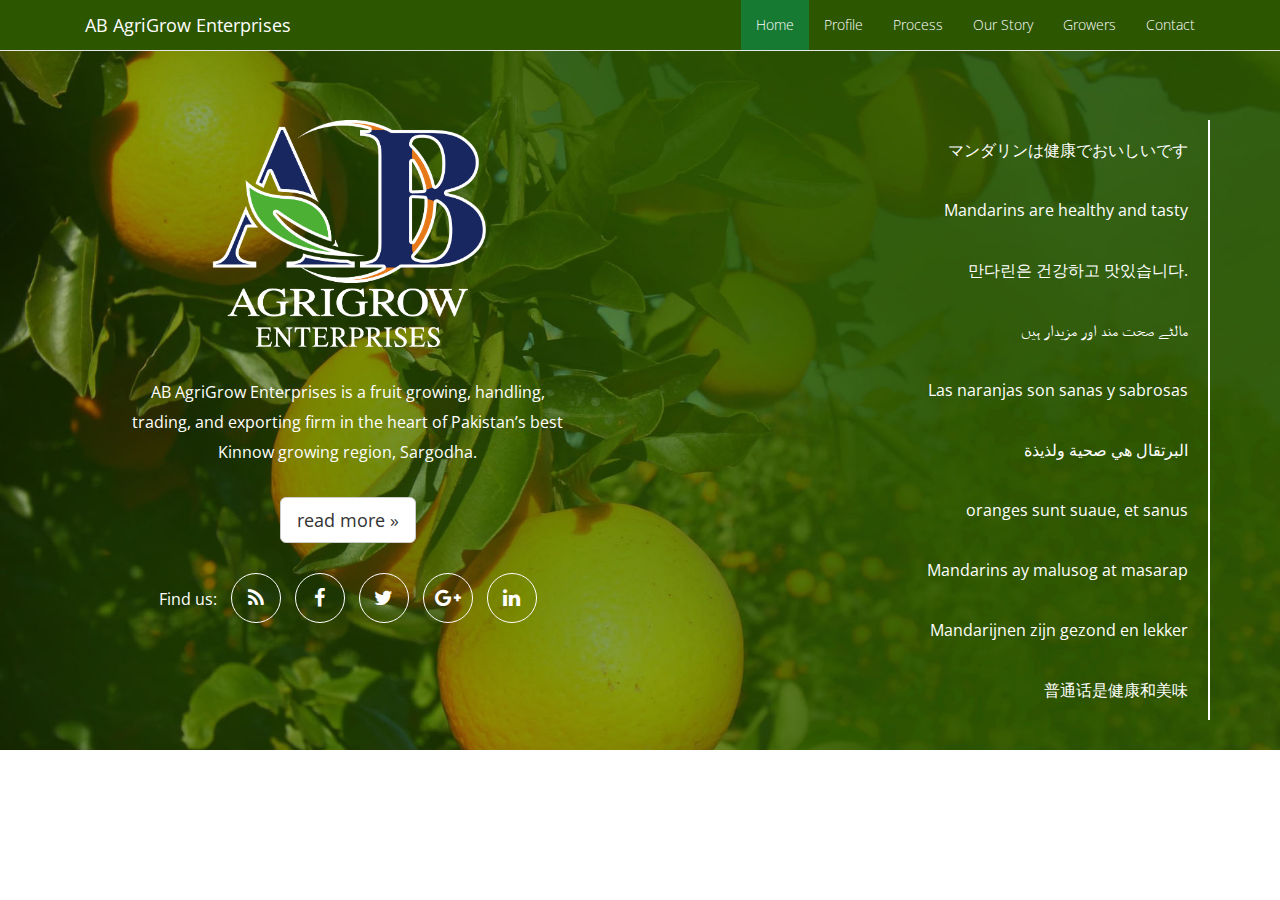
<file: index.html>
<!DOCTYPE html>
<html lang="en">

<head>
    <meta charset="utf-8">
    <meta name="viewport" content="width=device-width, initial-scale=1">
    <title>AB AgriGrow Enterprises</title>
    <link rel="stylesheet" type="text/css" href="https://fonts.googleapis.com/css?family=Open+Sans|Raleway|Candal">
    <link rel="stylesheet" type="text/css" href="css/font-awesome.min.css">
    <link rel="stylesheet" type="text/css" href="css/bootstrap.min.css">
    <link rel="stylesheet" href="css/animate.css">
    <link rel="stylesheet" type="text/css" href="css/style.css"> </head>

<body id="myPage" data-spy="scroll" data-target=".navbar" data-offset="60">
    <!--home_header-->
    <section id="home_header" class="home_header">
        <div class="bg-color">
            <nav class="navbar navbar-default navbar-fixed-top">
                <div class="container">
                    <div class="col-md-12">
                        <div class="navbar-header">
                            <button type="button" class="navbar-toggle" data-toggle="collapse" data-target="#myNavbar"> <span class="icon-bar"></span> <span class="icon-bar"></span> <span class="icon-bar"></span> </button> <a class="navbar-brand" href="index.html">AB AgriGrow Enterprises</a> </div>
                        <div class="collapse navbar-collapse navbar-right" id="myNavbar">
                            <ul class="nav navbar-nav">
                                <li class="active"><a href="index.html">Home</a></li>
                                <li class=""><a href="profile.html">Profile</a></li>
                                <li class=""><a href="process.html">Process</a></li>
                                <li class=""><a href="story.html">Our Story</a></li>
                                <li class=""><a href="growers.html">Growers</a></li>
                                <li class=""><a href="contact.html">Contact</a></li>
                            </ul>
                        </div>
                    </div>
                </div>
            </nav>
            <div class="container marquee">
                <div class="row">
                    <div class="col-md-6">
                        <div class="wrapper"> <img src="images/IMG_1963.png" alt="" class="img-responsive"> </div>
                        <div class="text-center col-md-10 col-md-push-1">
                            <p>
                                <br>AB AgriGrow Enterprises is a fruit growing, handling, trading, and exporting firm in the heart of Pakistan’s best Kinnow growing region, Sargodha. </p>
                            <br> <a href="profile.html" class="btn btn-default btn-lg">read more &raquo;</a> </div>
                        <br>
                        <br>
                        <br>
                        <br>
                        <div class="col-md-12 text-center">
                            <ul class="social-network social-circle">
                                <li>Find us:</li>
                                <li><a href="#" class="icoRss" title="Rss"><i class="fa fa-rss"></i></a></li>
                                <li><a href="#" class="icoFacebook" title="Facebook"><i class="fa fa-facebook"></i></a></li>
                                <li><a href="#" class="icoTwitter" title="Twitter"><i class="fa fa-twitter"></i></a></li>
                                <li><a href="#" class="icoGoogle" title="Google +"><i class="fa fa-google-plus"></i></a></li>
                                <li><a href="#" class="icoLinkedin" title="Linkedin"><i class="fa fa-linkedin"></i></a></li>
                            </ul>
                        </div>
                    </div>
                    <div class="col-md-6">
                        <div id="wrapper">
                            <div class="vticker">
                                <ul class="list-unstyled">
                                    <li class="">マンダリンは健康でおいしいです</li>
                                    <li class="">Mandarins are healthy and tasty</li>
                                    <li class="">만다린은 건강하고 맛있습니다.</li>
                                    <li class="">مالٹے صحت مند اور مزیدار ہیں</li>
                                    <li class="">Las naranjas son sanas y sabrosas</li>
                                    <li class="">البرتقال هي صحية ولذيذة</li>
                                    <li class="">oranges sunt suaue, et sanus</li>
                                    <li class="">Mandarins ay malusog at masarap</li>
                                    <li class="">Mandarijnen zijn gezond en lekker</li>
                                    <li class=""> 普通话是健康和美味</li>
                                </ul>
                            </div>
                        </div>
                    </div>
                </div>
            </div>
        </div>
    </section>
    <!--/ home_header-->
    <script src="js/jquery.min.js"></script>
    <script src="js/jquery.easing.min.js"></script>
    <script src="js/bootstrap.min.js"></script>
    <script src="js/jquery.easy-ticker.js"></script>
    <script src="js/custom.js"></script>
    <script type="text/javascript">
        $(function () {
            $('.vticker').easyTicker({
                direction: 'up'
                , speed: 'slow'
                , interval: 1000
                , visible: 0
                , mousePause: 0
            , });
        });
    </script>
</body>

</html>
</file>
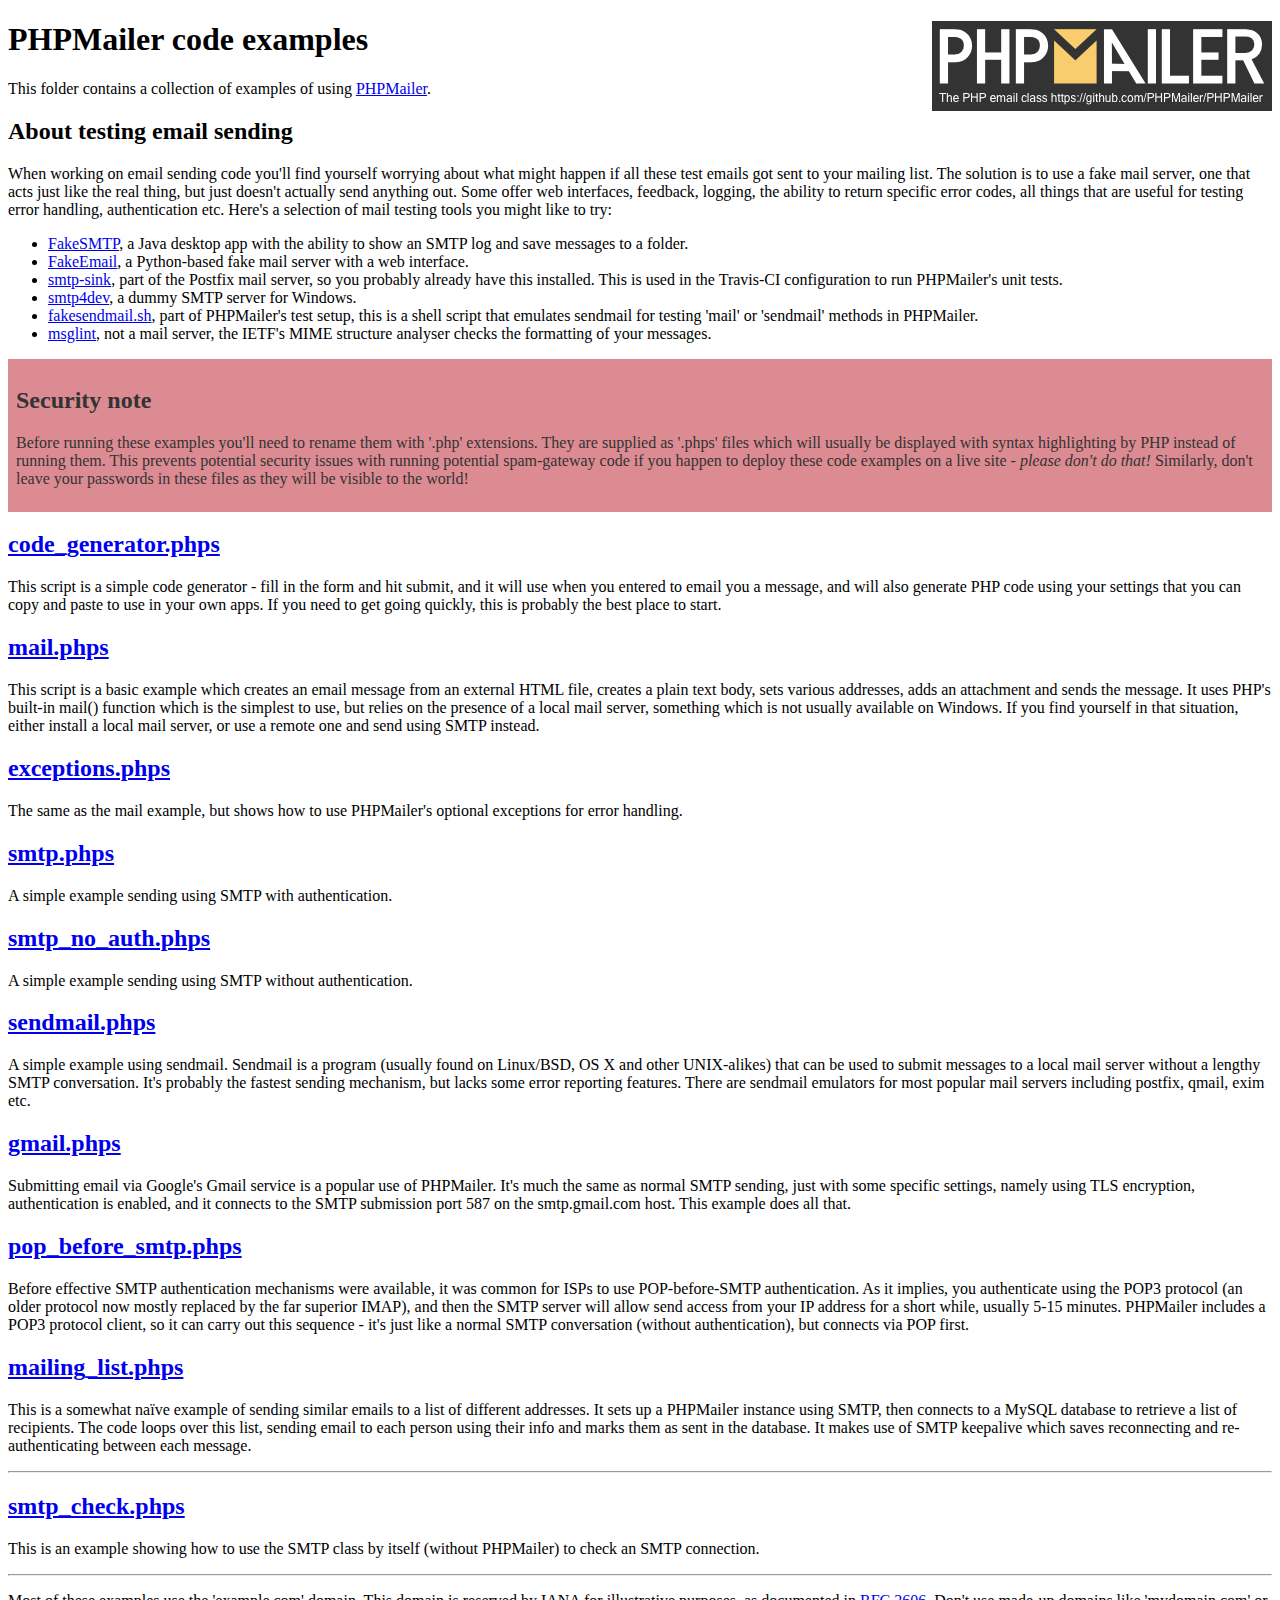
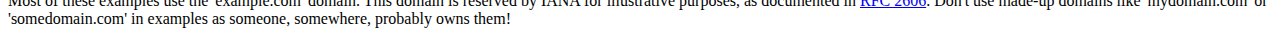
<file: phpmailer/examples/index.html>
<!DOCTYPE html>
<html>
<head>
	<meta charset="UTF-8">
	<title>PHPMailer Examples</title>
</head>
<body>
<h1>PHPMailer code examples<a href="https://github.com/PHPMailer/PHPMailer"><img src="images/phpmailer.png" style="float:right; border:0;" alt="PHPMailer logo"></a></h1>
<p>This folder contains a collection of examples of using <a href="https://github.com/PHPMailer/PHPMailer">PHPMailer</a>.</p>
<h2>About testing email sending</h2>
<p>When working on email sending code you'll find yourself worrying about what might happen if all these test emails got sent to your mailing list. The solution is to use a fake mail server, one that acts just like the real thing, but just doesn't actually send anything out. Some offer web interfaces, feedback, logging, the ability to return specific error codes, all things that are useful for testing error handling, authentication etc. Here's a selection of mail testing tools you might like to try:</p>
<ul>
  <li><a href="https://github.com/Nilhcem/FakeSMTP">FakeSMTP</a>, a Java desktop app with the ability to show an SMTP log and save messages to a folder. </li>
  <li><a href="https://github.com/isotoma/FakeEmail">FakeEmail</a>, a Python-based fake mail server with a web interface.</li>
  <li><a href="http://www.postfix.org/smtp-sink.1.html">smtp-sink</a>, part of the Postfix mail server, so you probably already have this installed. This is used in the Travis-CI configuration to run PHPMailer's unit tests.</li>
  <li><a href="http://smtp4dev.codeplex.com">smtp4dev</a>, a dummy SMTP server for Windows.</li>
  <li><a href="https://github.com/PHPMailer/PHPMailer/blob/master/test/fakesendmail.sh">fakesendmail.sh</a>, part of PHPMailer's test setup, this is a shell script that emulates sendmail for testing 'mail' or 'sendmail' methods in PHPMailer.</li>
  <li><a href="http://tools.ietf.org/tools/msglint/">msglint</a>, not a mail server, the IETF's MIME structure analyser checks the formatting of your messages.</li>
</ul>
<div style="padding: 8px; color: #333333; background-color: #dc8b92">
<h2>Security note</h2>
<p>Before running these examples you'll need to rename them with '.php' extensions. They are supplied as '.phps' files which will usually be displayed with syntax highlighting by PHP instead of running them. This prevents potential security issues with running potential spam-gateway code if you happen to deploy these code examples on a live site - <em>please don't do that!</em> Similarly, don't leave your passwords in these files as they will be visible to the world!</p>
</div>
<h2><a href="code_generator.phps">code_generator.phps</a></h2>
<p>This script is a simple code generator - fill in the form and hit submit, and it will use when you entered to email you a message, and will also generate PHP code using your settings that you can copy and paste to use in your own apps. If you need to get going quickly, this is probably the best place to start.</p>
<h2><a href="mail.phps">mail.phps</a></h2>
<p>This script is a basic example which creates an email message from an external HTML file, creates a plain text body, sets various addresses, adds an attachment and sends the message. It uses PHP's built-in mail() function which is the simplest to use, but relies on the presence of a local mail server, something which is not usually available on Windows. If you find yourself in that situation, either install a local mail server, or use a remote one and send using SMTP instead.</p>
<h2><a href="exceptions.phps">exceptions.phps</a></h2>
<p>The same as the mail example, but shows how to use PHPMailer's optional exceptions for error handling.</p>
<h2><a href="smtp.phps">smtp.phps</a></h2>
<p>A simple example sending using SMTP with authentication.</p>
<h2><a href="smtp_no_auth.phps">smtp_no_auth.phps</a></h2>
<p>A simple example sending using SMTP without authentication.</p>
<h2><a href="sendmail.phps">sendmail.phps</a></h2>
<p>A simple example using sendmail. Sendmail is a program (usually found on Linux/BSD, OS X and other UNIX-alikes) that can be used to submit messages to a local mail server without a lengthy SMTP conversation. It's probably the fastest sending mechanism, but lacks some error reporting features. There are sendmail emulators for most popular mail servers including postfix, qmail, exim etc.</p>
<h2><a href="gmail.phps">gmail.phps</a></h2>
<p>Submitting email via Google's Gmail service is a popular use of PHPMailer. It's much the same as normal SMTP sending, just with some specific settings, namely using TLS encryption, authentication is enabled, and it connects to the SMTP submission port 587 on the smtp.gmail.com host. This example does all that.</p>
<h2><a href="pop_before_smtp.phps">pop_before_smtp.phps</a></h2>
<p>Before effective SMTP authentication mechanisms were available, it was common for ISPs to use POP-before-SMTP authentication. As it implies, you authenticate using the POP3 protocol (an older protocol now mostly replaced by the far superior IMAP), and then the SMTP server will allow send access from your IP address for a short while, usually 5-15 minutes. PHPMailer includes a POP3 protocol client, so it can carry out this sequence - it's just like a normal SMTP conversation (without authentication), but connects via POP first.</p>
<h2><a href="mailing_list.phps">mailing_list.phps</a></h2>
<p>This is a somewhat naïve example of sending similar emails to a list of different addresses. It sets up a PHPMailer instance using SMTP, then connects to a MySQL database to retrieve a list of recipients. The code loops over this list, sending email to each person using their info and marks them as sent in the database. It makes use of SMTP keepalive which saves reconnecting and re-authenticating between each message.</p>
<hr>
<h2><a href="smtp_check.phps">smtp_check.phps</a></h2>
<p>This is an example showing how to use the SMTP class by itself (without PHPMailer) to check an SMTP connection.</p>
<hr>
<p>Most of these examples use the 'example.com' domain. This domain is reserved by IANA for illustrative purposes, as documented in <a href="http://tools.ietf.org/html/rfc2606">RFC 2606</a>. Don't use made-up domains like 'mydomain.com' or 'somedomain.com' in examples as someone, somewhere, probably owns them!</p>
</body>
</html>
</file>
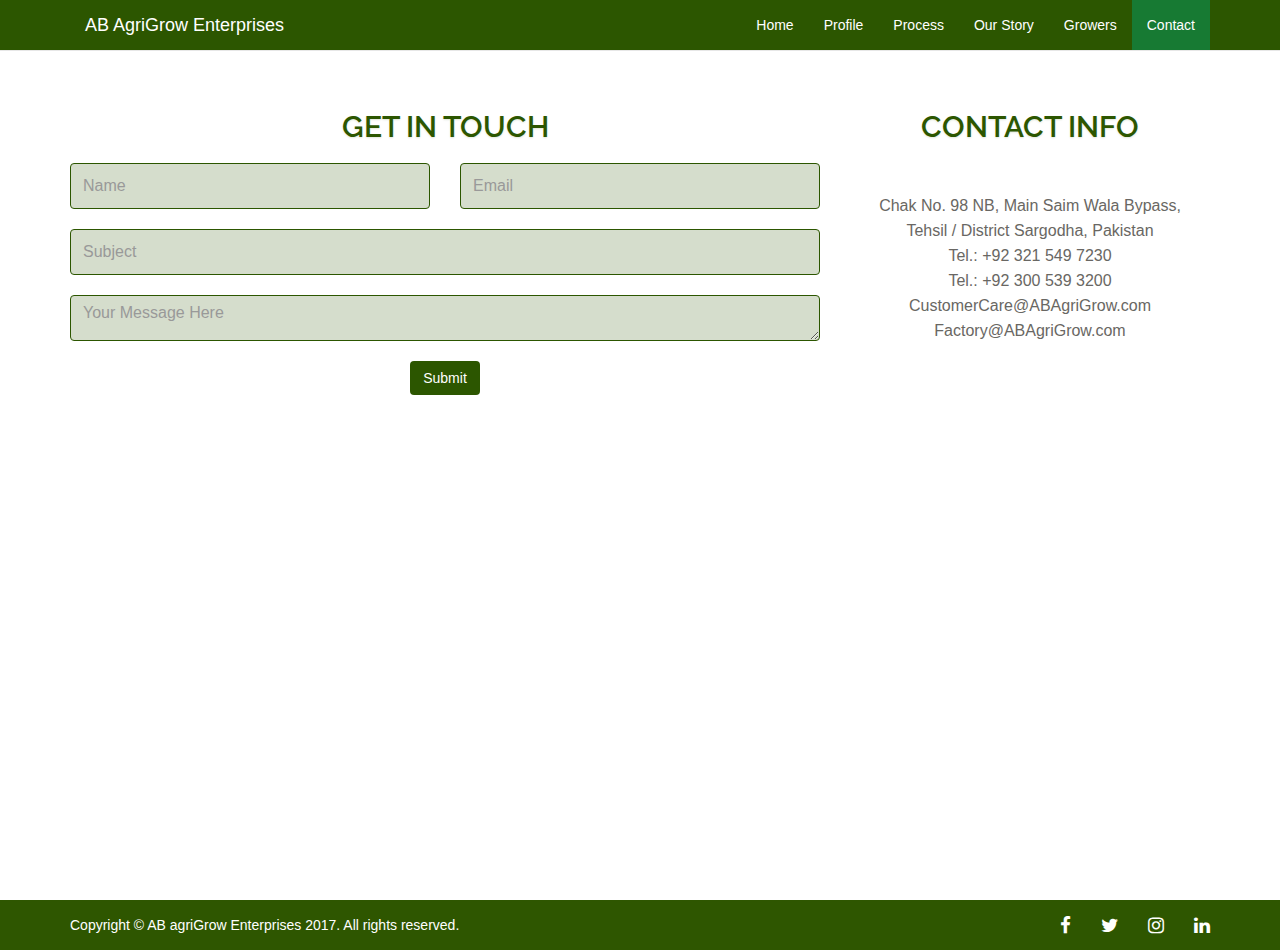
<file: contact.html>
<!DOCTYPE html>
<html lang="en">

<head>
    <meta charset="utf-8">
    <meta name="viewport" content="width=device-width, initial-scale=1">
    <title>AB AgriGrow Enterprises</title>
    <link rel="stylesheet" type="text/css" href="https://fonts.googleapis.com/css?family=Open+Sans|Raleway|Candal">
    <link rel="stylesheet" type="text/css" href="css/font-awesome.min.css">
    <link rel="stylesheet" type="text/css" href="css/bootstrap.min.css">
    <link rel="stylesheet" type="text/css" href="css/contact.css"> 
    </head>
<!--/head-->

<body>
   <section class="header">
        <nav class="navbar navbar-default navbar-fixed-top">
            <div class="container">
                <div class="col-md-12">
                    <div class="navbar-header">
                        <button type="button" class="navbar-toggle" data-toggle="collapse" data-target="#myNavbar"> <span class="icon-bar"></span> <span class="icon-bar"></span> <span class="icon-bar"></span> </button>
                          
                          <a class="navbar-brand" href="#">AB AgriGrow Enterprises</a> </div>
                         <div class="collapse navbar-collapse navbar-right" id="myNavbar">
                        <ul class="nav navbar-nav">
                            <li class=""><a href="index.html">Home</a></li>
                            <li class=""><a href="profile.html">Profile</a></li>
                            <li class=""><a href="process.html">Process</a></li>
                            <li class=""><a href="story.html">Our Story</a></li>
                            <li class=""><a href="growers.html">Growers</a></li>
                            <li class="active"><a href="contact.html">Contact</a></li>
                        </ul>
                    </div>
                </div>
            </div>
        </nav>
    </section>
    <br><br>
    <div id="contact-page" class="container">
        <div class="bg">
            <div class="row">
                
            </div>
            <div class="row">
                <div class="col-sm-8">
                    <div class="contact-form">
                        <h2 class="title text-center">Get In Touch</h2>
                        <div id="msg1"></div>
                        <form id="main-contact-form" class="contact-form row" name="contact-form" method="post">
                            <div class="form-group col-md-6">
                                <input type="text" id="txtname" class="form-control" required placeholder="Name"> </div>
                            <div class="form-group col-md-6">
                                <input type="email" id="txtemail" class="form-control" required placeholder="Email"> </div>
                            <div class="form-group col-md-12">
                                <input type="text" id="txtsub" class="form-control" required placeholder="Subject"> </div>
                            <div class="form-group col-md-12">
                                <textarea name="txtmsg" id="txtmsg" required class="form-control" rows="8" placeholder="Your Message Here"></textarea>
                            </div>
                            <div class="text-center col-md-12">
                                <input type="button" id="send" onClick="mail()" class="btn submit" value="Submit"/></div>
                        </form>
                    </div>
                </div>
                <div class="col-sm-4">
                    <div class="contact-info">
                        <h2 class="title text-center">Contact Info</h2> <address>
							<p>Chak No. 98 NB, Main Saim Wala Bypass, Tehsil / District Sargodha, Pakistan</p>
                            <p>Tel.: +92 321 549 7230</p>
                            <p>Tel.: +92 300 539 3200</p>
                            <p>CustomerCare@ABAgriGrow.com</p>
                            <p>Factory@ABAgriGrow.com</p>
	    				</address>
                        
                    </div>
                </div>
            </div>
        </div>
    </div>
   <center><iframe src="https://www.google.com/maps/d/embed?mid=1kZf6mpOtpTttGIeen_o5w4LBSM8" class="map" style="border:none !important; width:1200px;height:
   500px;padding-top:80px;"></iframe></center>
        <footer>
        <div class="container">
            <p class="pull-left"> Copyright © AB agriGrow Enterprises 2017. All rights reserved. </p>
            <div class="pull-right hidden-xs" id="footerNavbar">
                <ul class="nav navbar-nav navbar-right">
                    <li class="facebook"><a href="#" title="Facebook"><i class="fa fa-facebook fa-lg"></i></a></li>
                    <li class="twitter"><a href="#" title="Twitter"><i class="fa fa-twitter fa-lg"></i></a></li>
                    <li class="instagram"><a href="#" title="Instagram"><i class="fa fa-instagram fa-lg"></i></a></li>
                    <li class="linkedin"><a href="#" title="LinkedIn"><i class="fa fa-linkedin fa-lg"></i></a></li>
                </ul>
            </div>
        </div>
    </footer>

    <!--/#contact-page-->
    <script src="js/ajax.js"></script>
    <script src="js/jquery-1.11.3.js"></script>
    <script src="js/bootstrap.min.js"></script>
    <script type="text/javascript" src="http://maps.google.com/maps/api/js?sensor=true"></script>
    <script type="text/javascript" src="js/gmaps.js"></script>
    <script src="js/contact.js"></script>
</body>

</html>
</file>
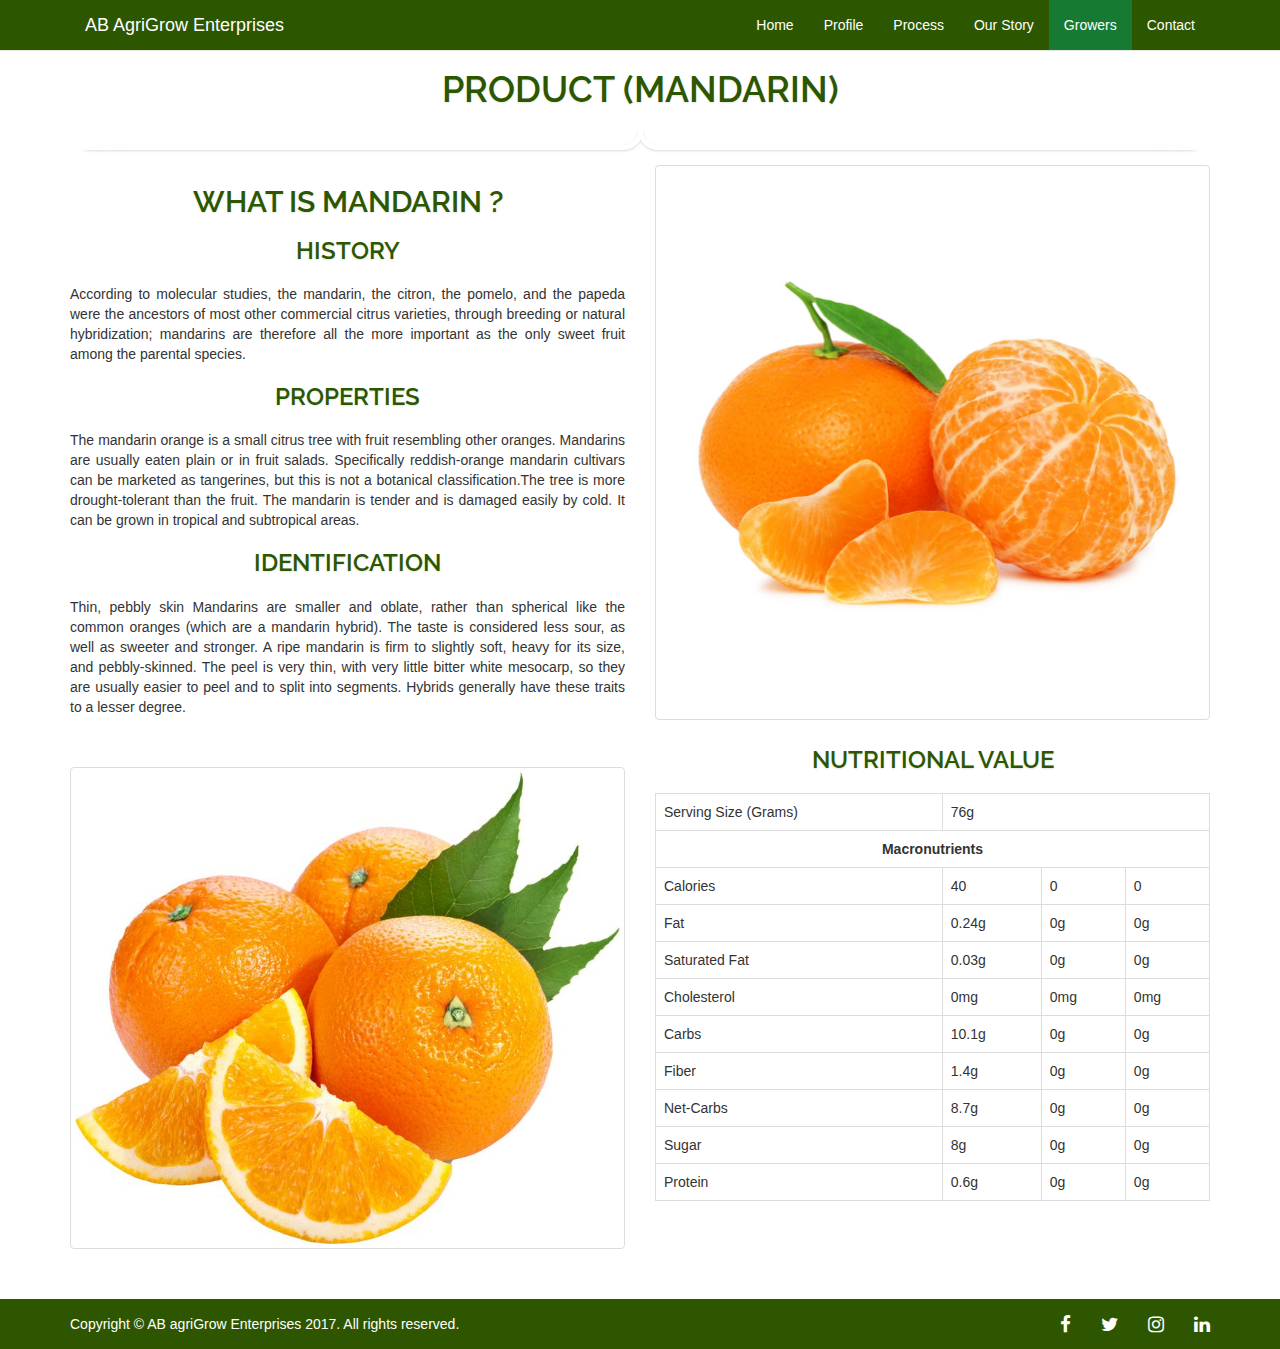
<file: growers.html>
<!DOCTYPE html>
<html lang="en">

<head>
    <meta charset="utf-8">
    <meta name="viewport" content="width=device-width, initial-scale=1">
    <title>AB AgriGrow Enterprises</title>
    <link rel="stylesheet" type="text/css" href="https://fonts.googleapis.com/css?family=Open+Sans|Raleway|Candal">
    <link rel="stylesheet" type="text/css" href="css/font-awesome.min.css">
    <link rel="stylesheet" type="text/css" href="css/bootstrap.min.css">
    <link rel="stylesheet" type="text/css" href="css/growers.css"> </head>

<body id="myPage" data-spy="scroll" data-target=".navbar" data-offset="60">
    <!--home_header-->
    <section class="header">
        <nav class="navbar navbar-default navbar-fixed-top">
            <div class="container">
                <div class="col-md-12">
                    <div class="navbar-header">
                        <button type="button" class="navbar-toggle" data-toggle="collapse" data-target="#myNavbar"> <span class="icon-bar"></span> <span class="icon-bar"></span> <span class="icon-bar"></span> </button> <a class="navbar-brand" href="#">AB AgriGrow Enterprises</a> </div>
                        
                    <div class="collapse navbar-collapse navbar-right" id="myNavbar">
                        <ul class="nav navbar-nav">
                            <li class=""><a href="index.html">Home</a></li>
                            <li class=""><a href="profile.html">Profile</a></li>
                            <li class=""><a href="process.html">Process</a></li>
                            <li class=""><a href="story.html">Our Story</a></li>
                            <li class="active"><a href="growers.html">Growers</a></li>
                            <li class=""><a href="contact.html">Contact</a></li>
                        </ul>
                    </div>
                </div>
            </div>
        </nav>
    </section>
    <main>
        <div class="container">
            <div class="row">
                <h1 class="text-center">Product (Mandarin)</h1>
                <hr class="brace">
                <div class="col-md-6">
                    <h2 class="text-center"> What is Mandarin ?</h2>
                    <h3 class="text-center">History</h3>
                    <p class="text-justify">According to molecular studies, the mandarin, the citron, the pomelo, and the papeda were the ancestors of most other commercial citrus varieties, through breeding or natural hybridization; mandarins are therefore all the more important as the only sweet fruit among the parental species.</p>
                    <h3 class="text-center">properties</h3>
                    <p class="text-justify">The mandarin orange is a small citrus tree with fruit resembling other oranges. Mandarins are usually eaten plain or in fruit salads. Specifically reddish-orange mandarin cultivars can be marketed as tangerines, but this is not a botanical classification.The tree is more drought-tolerant than the fruit. The mandarin is tender and is damaged easily by cold. It can be grown in tropical and subtropical areas.</p>
                    <h3 class="text-center">Identification</h3>
                    <p class="text-justify">Thin, pebbly skin Mandarins are smaller and oblate, rather than spherical like the common oranges (which are a mandarin hybrid). The taste is considered less sour, as well as sweeter and stronger. A ripe mandarin is firm to slightly soft, heavy for its size, and pebbly-skinned. The peel is very thin, with very little bitter white mesocarp, so they are usually easier to peel and to split into segments. Hybrids generally have these traits to a lesser degree.</p>
                </div>
                <div class="col-md-6"> <img src="images/tangerine-01.jpg" alt="" class="img-responsive img-thumbnail"> </div>
            </div>
            <div class="row">
                <div class="col-md-6">
                        <br>
                        <br>
                        
                        <img src="images/4f55dbf84e69146105ba90e0e1dec1b1.jpg" alt="" class="img-thumbnail img-reponsive">
                    
                </div>
                <div class="col-md-6">
                   <h3 class="text-center">Nutritional value</h3>
                    <table class="table table-bordered">
                        <tbody>
                            <tr>
                                <td class="nutritionfacts">Serving Size (Grams)</td>
                                <td colspan="3" class="nutritionfacts">76g</td>
                            </tr>
                            <tr>
                                <th class="text-center" colspan="4">Macronutrients</th>
                            </tr>
                            <tr>
                                <td class="nutritionfactsA">Calories</td>
                                <td class="nutritionfacts">40</td>
                                <td class="nutritionfacts">0</td>
                                <td class="nutritionfacts">0</td>
                            </tr>
                            <tr>
                                <td class="nutritionfactsA">Fat </td>
                                <td class="nutritionfacts">0.24g</td>
                                <td class="nutritionfacts">0g
                                    </td>
                                <td class="nutritionfacts">0g
                                    </td>
                            </tr>
                            <tr>
                                <td class="nutritionfactsA">Saturated Fat </td>
                                <td class="nutritionfacts">0.03g</td>
                                <td class="nutritionfacts">0g
                                    </td>
                                <td class="nutritionfacts">0g
                                    </td>
                            </tr>
                            <tr>
                                <td class="nutritionfactsA">Cholesterol </td>
                                <td class="nutritionfacts">0mg
                                    </td>
                                <td class="nutritionfacts">0mg
                                    </td>
                                <td class="nutritionfacts">0mg
                                    </td>
                            </tr>
                            <tr>
                                <td class="nutritionfactsA">Carbs </td>
                                <td class="nutritionfacts">10.1g
                                    </td>
                                <td class="nutritionfacts">0g
                                    </td>
                                <td class="nutritionfacts">0g
                                    </td>
                            </tr>
                            <tr>
                                <td class="nutritionfactsA">Fiber </td>
                                <td class="nutritionfacts">1.4g
                                    </td>
                                <td class="nutritionfacts">0g
                                    </td>
                                <td class="nutritionfacts">0g
                                    </td>
                            </tr>
                            <tr>
                                <td class="nutritionfactsA">Net-Carbs</td>
                                <td class="nutritionfacts">8.7g</td>
                                <td class="nutritionfacts">0g</td>
                                <td class="nutritionfacts">0g</td>
                            </tr>
                            <tr>
                                <td class="nutritionfactsA">Sugar</td>
                                <td class="nutritionfacts">8g</td>
                                <td class="nutritionfacts">0g</td>
                                <td class="nutritionfacts">0g</td>
                            </tr>
                            <tr>
                                <td class="nutritionfactsA">Protein</td>
                                <td class="nutritionfacts">0.6g</td>
                                <td class="nutritionfacts">0g</td>
                                <td class="nutritionfacts">0g</td>
                            </tr>
                        </tbody>
                    </table>
                </div>
               
            </div>
        </div>
    </main>
        <footer>
        <div class="container">
            <p class="pull-left"> Copyright © AB agriGrow Enterprises 2017. All rights reserved. </p>
            <div class="pull-right hidden-xs" id="footerNavbar">
                <ul class="nav navbar-nav navbar-right">
                    <li class="facebook"><a href="#" title="Facebook"><i class="fa fa-facebook fa-lg"></i></a></li>
                    <li class="twitter"><a href="#" title="Twitter"><i class="fa fa-twitter fa-lg"></i></a></li>
                    <li class="instagram"><a href="#" title="Instagram"><i class="fa fa-instagram fa-lg"></i></a></li>
                    <li class="linkedin"><a href="#" title="LinkedIn"><i class="fa fa-linkedin fa-lg"></i></a></li>
                </ul>
            </div>
        </div>
    </footer>

    <!--/ home_header-->
    <script src="js/jquery.min.js"></script>
    <script src="js/jquery.easing.min.js"></script>
    <script src="js/bootstrap.min.js"></script>
    <script src="js/custom.js"></script>
</body>

</html>
</file>
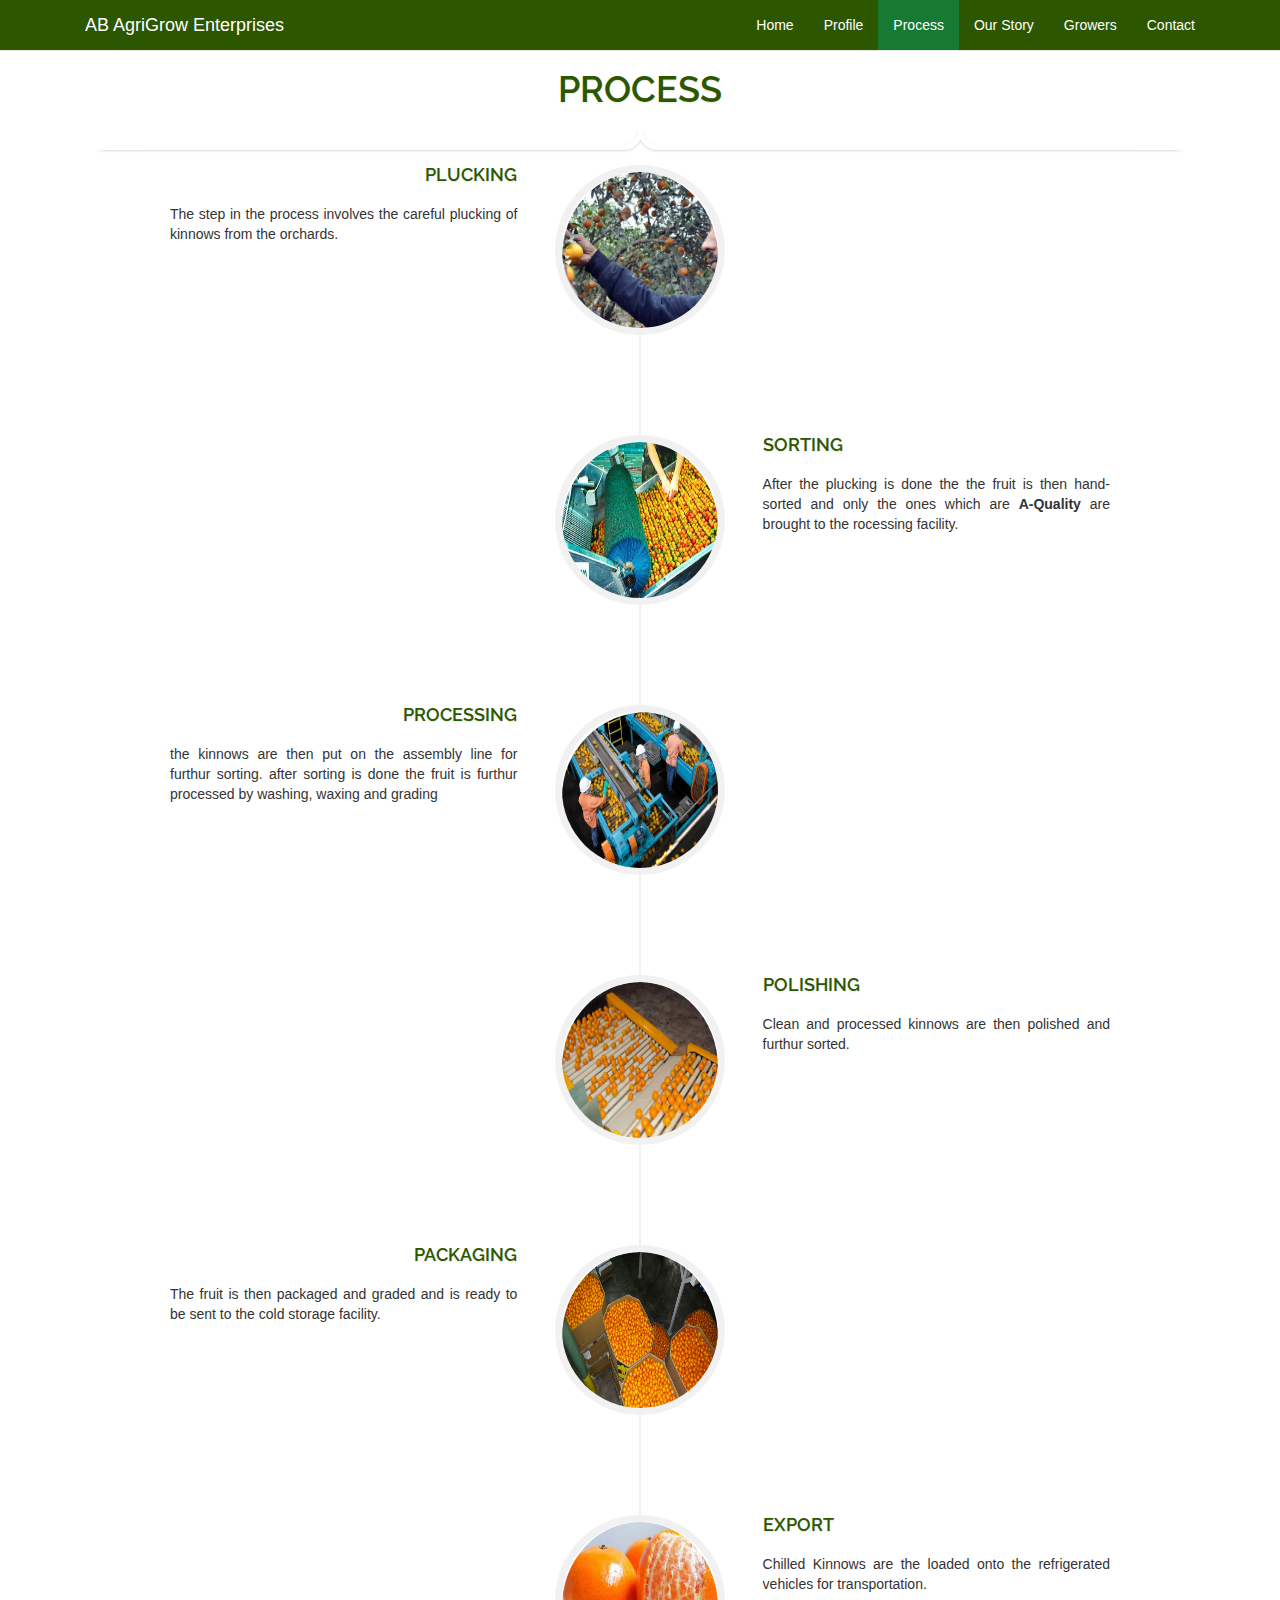
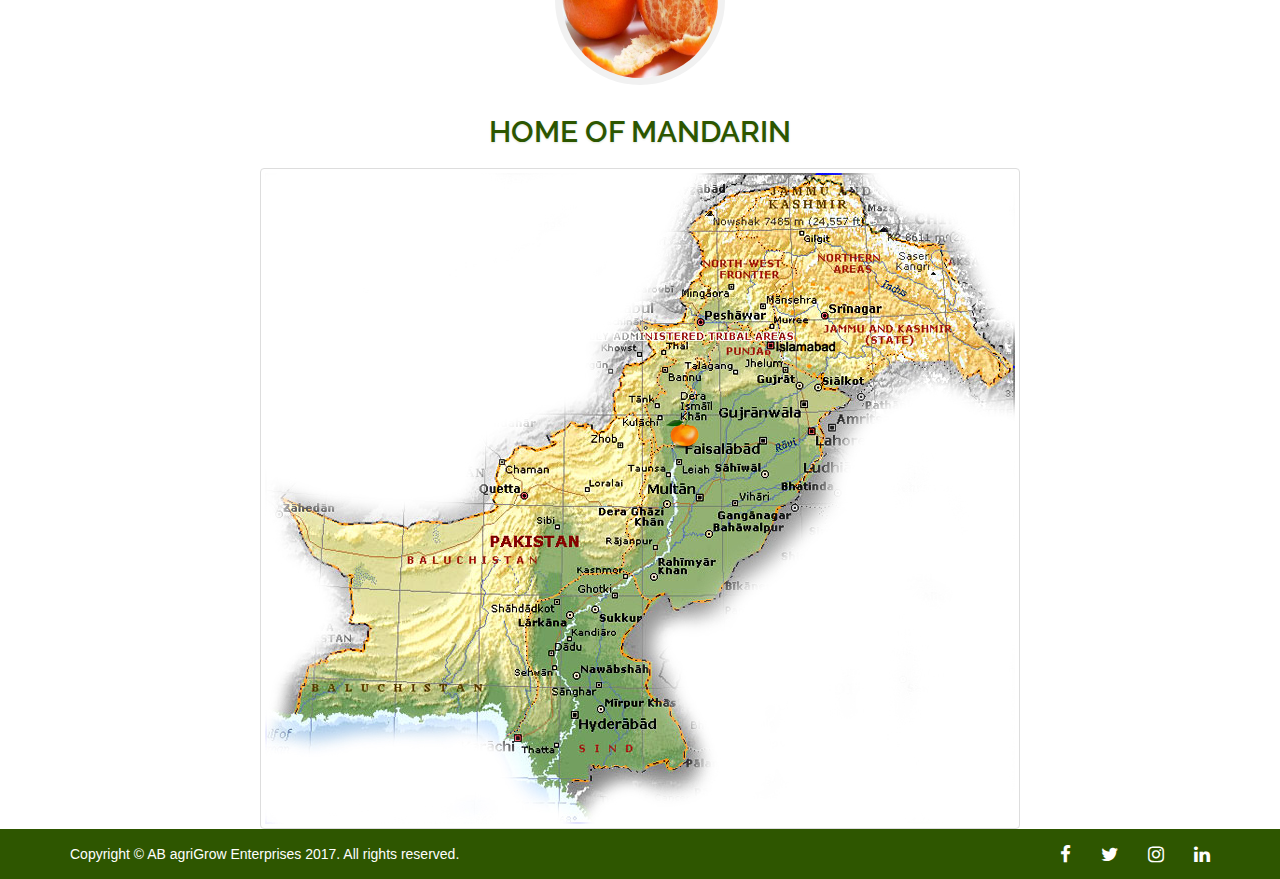
<file: process.html>
<!DOCTYPE html>
<html lang="en">

<head>
    <meta charset="utf-8">
    <meta name="viewport" content="width=device-width, initial-scale=1">
    <title>AB AgriGrow Enterprises</title>
    <link rel="stylesheet" type="text/css" href="https://fonts.googleapis.com/css?family=Open+Sans|Raleway|Candal">
    <link rel="stylesheet" type="text/css" href="css/font-awesome.min.css">
    <link rel="stylesheet" type="text/css" href="css/bootstrap.min.css">
    <link rel="stylesheet" type="text/css" href="css/process.css"> 
    </head>

<body id="myPage" data-spy="scroll" data-target=".navbar" data-offset="60">
<nav class="navbar navbar-default navbar-fixed-top">
                <div class="container">
                    <div class="col-md-12">
                        <div class="navbar-header">
                            <button type="button" class="navbar-toggle" data-toggle="collapse" data-target="#myNavbar"> <span class="icon-bar"></span> <span class="icon-bar"></span> <span class="icon-bar"></span> </button> <a class="navbar-brand" href="#">AB AgriGrow Enterprises</a> </div>
                        <div class="collapse navbar-collapse navbar-right" id="myNavbar">
                            <ul class="nav navbar-nav">
                                <li class=""><a href="index.html">Home</a></li>
                                <li class=""><a href="profile.html">Profile</a></li>
                                <li class="active"><a href="process.html">Process</a></li>
                                <li class=""><a href="story.html">Our Story</a></li>
                                <li class=""><a href="growers.html">Growers</a></li>
                                <li class=""><a href="contact.html">Contact</a></li>
                            </ul>
                        </div>
                    </div>
                </div>
            </nav>
    <section id="about">
        <div class="container">
            <div class="row">
                <div class="col-lg-12 text-center">
                    <h1 class="section-heading">Process</h1>
                    <hr class="brace">
                </div>
            </div>
            <div class="row">
                <div class="col-lg-12">
                    <ul class="timeline">
                        <li>
                            <div class="timeline-image">
                                <img class="img-circle img-responsive" src="images/plucking.jpg" alt="">
                            </div>
                            <div class="timeline-panel">
                                <div class="timeline-heading">
                                    <h4>Plucking</h4>
                                </div>
                                <div class="timeline-body">
                                    <p class="text-justify">The step in the process involves the careful plucking of kinnows from the orchards.</p>
                                </div>
                            </div>
                        </li>
                        <li class="timeline-inverted">
                            <div class="timeline-image">
                                <img class="img-circle img-responsive" src="images/polish.jpg" alt="">
                            </div>
                            <div class="timeline-panel">
                                <div class="timeline-heading">
                                    <h4>Sorting</h4>
                                </div>
                                <div class="timeline-body">
                                    <p class="text-justify">After the plucking is done the the fruit is then hand-sorted and only the ones which are <b>A-Quality</b> are brought to the rocessing facility.</p>
                                </div>
                            </div>
                        </li>
                    <li>
                            <div class="timeline-image">
                                <img class="img-circle" src="images/process.jpg" alt="">
                            </div>
                            <div class="timeline-panel">
                                <div class="timeline-heading">
                                    <h4>Processing</h4>
                                </div>
                                <div class="timeline-body">
                                    <p class="text-justify">the kinnows are then put on the assembly line for furthur sorting. after sorting is done the fruit is furthur processed by washing, waxing and grading</p>
                                </div>
                            </div>
                        </li>
                        <li class="timeline-inverted">
                            <div class="timeline-image">
                                <img class="img-circle img-responsive" src="images/AB%20Brochure%20Aug%202015_2.png" alt="">
                            </div>
                            <div class="timeline-panel">
                                <div class="timeline-heading">
                                    <h4>Polishing</h4>
                                </div>
                                <div class="timeline-body">
                                    <p class="text-justify">Clean and processed kinnows are then polished and furthur sorted.</p>
                                </div>
                            </div>
                        </li>
                    <li>
                            <div class="timeline-image">
                                <img class="img-circle img-responsive" src="images/export.png" alt="">
                            </div>
                            <div class="timeline-panel">
                                <div class="timeline-heading">
                                    <h4>Packaging</h4>
                                </div>
                                <div class="timeline-body">
                                    <p class="text-justify">The fruit is then packaged and graded and is ready to be sent to the cold storage facility.</p>
                                </div>
                            </div>
                        </li>
                        <li class="timeline-inverted">
                            <div class="timeline-image">
                                <img class="img-circle img-responsive" src="images/AB%20Brochure%20Aug%202015_3.jpg" alt="">
                            </div>
                            <div class="timeline-panel">
                                <div class="timeline-heading">
                                    <h4>Export</h4>
                                </div>
                                <div class="timeline-body">
                                    <p class="text-justify">Chilled Kinnows are the loaded onto the refrigerated vehicles for transportation.</p>
                                </div>
                            </div>
                        </li>
                    </ul>
                </div>
            </div>
        </div>
        <div class="row">
           <div class="col-md-12">
           <h2 class="text-center">Home of Mandarin</h2>
            <img src="images/network%20g.png" alt="" class="center-block img-responsive img-thumbnail">
            </div>
        </div>
    </section>
        <footer>
        <div class="container">
            <p class="pull-left"> Copyright © AB agriGrow Enterprises 2017. All rights reserved. </p>
            <div class="pull-right hidden-xs" id="footerNavbar">
                <ul class="nav navbar-nav navbar-right">
                    <li class="facebook"><a href="#" title="Facebook"><i class="fa fa-facebook fa-lg"></i></a></li>
                    <li class="twitter"><a href="#" title="Twitter"><i class="fa fa-twitter fa-lg"></i></a></li>
                    <li class="instagram"><a href="#" title="Instagram"><i class="fa fa-instagram fa-lg"></i></a></li>
                    <li class="linkedin"><a href="#" title="LinkedIn"><i class="fa fa-linkedin fa-lg"></i></a></li>
                </ul>
            </div>
        </div>
    </footer>

         
            
               
                     
    <script src="js/jquery.min.js"></script>
    <script src="js/jquery.easing.min.js"></script>
    <script src="js/bootstrap.min.js"></script>
    <script src="js/custom.js"></script>
   
 </body>

</html>
</file>
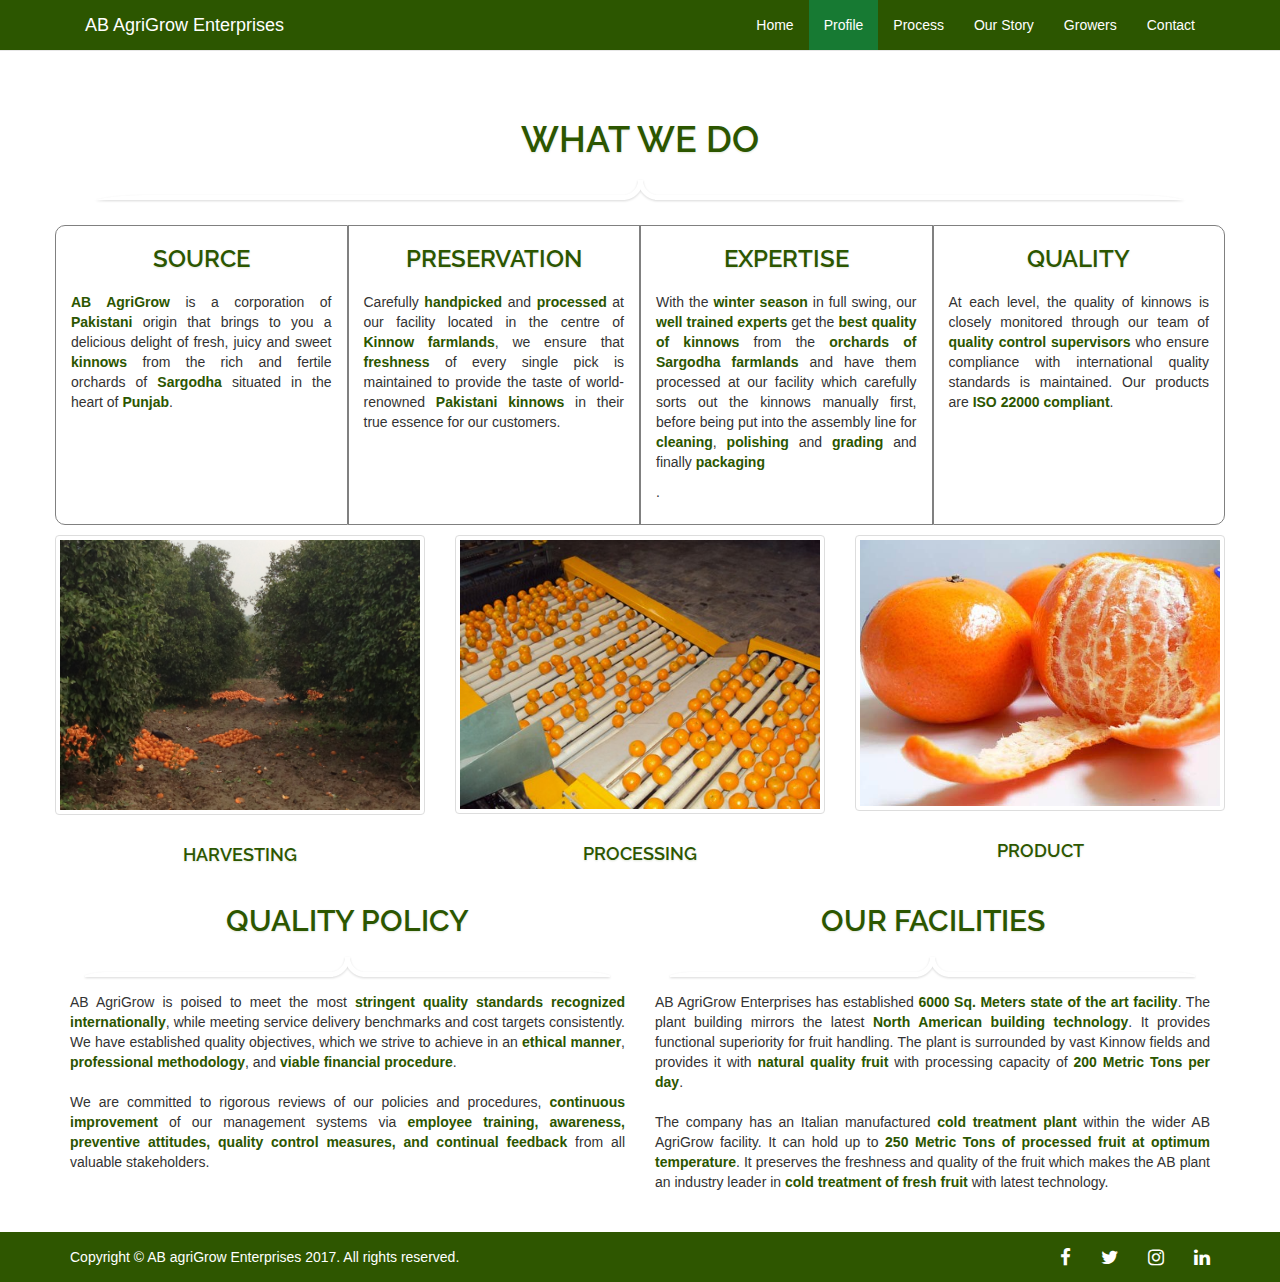
<file: profile.html>
<!DOCTYPE html>
<html lang="en">

<head>
    <meta charset="utf-8">
    <meta name="viewport" content="width=device-width, initial-scale=1">
    <title>AB AgriGrow Enterprises</title>
    <link rel="stylesheet" type="text/css" href="https://fonts.googleapis.com/css?family=Open+Sans|Raleway|Candal">
    <link rel="stylesheet" type="text/css" href="css/font-awesome.min.css">
    <link rel="stylesheet" type="text/css" href="css/bootstrap.min.css">
    <link rel="stylesheet" type="text/css" href="css/profile.css"> </head>

<body id="myPage" data-spy="scroll" data-target=".navbar" data-offset="60">
    <!--home_header-->
    <section class="header">
            <nav class="navbar navbar-default navbar-fixed-top">
                <div class="container">
                    <div class="col-md-12">
                        <div class="navbar-header">
                            <button type="button" class="navbar-toggle" data-toggle="collapse" data-target="#myNavbar"> <span class="icon-bar"></span> <span class="icon-bar"></span> <span class="icon-bar"></span> </button> <a class="navbar-brand" href="#">AB AgriGrow Enterprises</a> </div>
                        <div class="collapse navbar-collapse navbar-right" id="myNavbar">
                            <ul class="nav navbar-nav">
                                <li class=""><a href="index.html">Home</a></li>
                                <li class="active"><a href="profile.html">Profile</a></li>
                                <li class=""><a href="process.html">Process</a></li>
                                <li class=""><a href="story.html">Our Story</a></li>
                                <li class=""><a href="growers.html">Growers</a></li>
                                <li class=""><a href="contact.html">Contact</a></li>
                            </ul>
                        </div>
                    </div>
                </div>
            </nav>
            <div class="container">
                <div class="row">
                    <div class="col-md-12">
                        <br>
                        <br>
                        <br>
                        <br>
                        <br>
                        <h1 class="text-center">What we do</h1>
                        <hr class="brace">
                        <div class="row">
                            <div class="col-md-3">
                                <h3 class="text-center">source</h3>
                                <p class="text-justify"> <b>AB AgriGrow</b> is a corporation of <b>Pakistani</b> origin that brings to you a delicious delight of fresh, juicy and sweet <b>kinnows</b> from the rich and fertile orchards of <b>Sargodha</b> situated in the heart of <b>Punjab</b>.</p>
                            </div>
                            <div class="col-md-3">
                                <h3 class="text-center">Preservation</h3>
                                <p class="text-justify">Carefully <b>handpicked</b> and <b>processed</b> at our facility located in the centre of <b>Kinnow farmlands</b>, we ensure that <b>freshness</b> of every single pick is maintained to provide the taste of world-renowned <b>Pakistani kinnows</b> in their true essence for our customers.</p>
                            </div>
                            <div class="col-md-3">
                                <h3 class="text-center">Expertise</h3>
                                <p class="text-justify">With the <b>winter season</b> in full swing, our <b>well trained experts</b> get the <b>best quality of kinnows</b> from the <b>orchards of Sargodha farmlands</b> and have them processed at our facility which carefully sorts out the kinnows manually first, before being put into the assembly line for <b>cleaning</b>, <b>polishing</b> and <b>grading</b> and finally <b>packaging</b></p>.</div>
                            <div class="col-md-3">
                                <h3 class="text-center">Quality</h3>
                                <p class="text-justify">At each level, the quality of kinnows is closely monitored through our team of <b>quality control supervisors</b> who ensure compliance with international quality standards is maintained. Our products are <b>ISO 22000 compliant</b>.</p>
                            </div>
                        </div>
                    </div>
                    <div class="row images">
                        <div class="col-sm-4"> <img class="img-responsive img-thumbnail" src="images/AB%20Brochure%20Aug%202015.jpg" alt="">
                            <h4 class="text-center">Harvesting</h4> </div>
                        <div class="col-sm-4"> <img class="img-responsive img-thumbnail" src="images/AB%20Brochure%20Aug%202015_2.png" alt="">
                            <h4 class="text-center">processing</h4> </div>
                        <div class="col-sm-4"> <img class="img-responsive img-thumbnail" src="images/AB%20Brochure%20Aug%202015_3.jpg" alt="">
                            <h4 class="text-center">product</h4> </div>
                    </div>
                    <div class="container">
                       <div class="row">
                        <div class="col-md-6">
                            <h2 class="text-center">Quality Policy</h2>
                            <hr class="brace">
                            <p class="text-justify">AB AgriGrow is poised to meet the most <b>stringent quality standards recognized internationally</b>, while meeting service delivery benchmarks and cost targets consistently. We have established quality objectives, which we strive to achieve in an <b>ethical manner</b>, <b>professional methodology</b>, and <b>viable financial procedure</b>.
                               <br><br> We are committed to rigorous reviews of our policies and procedures, <b>continuous improvement</b> of our management systems via <b>employee training, awareness, preventive attitudes, quality control measures, and continual feedback</b> from all valuable stakeholders.
                                
                        </div>
                        <div class="col-md-6">
                            <h2 class="text-center">Our Facilities</h2>
                            <hr class="brace">
                            <p class="text-justify">AB AgriGrow Enterprises has established <b> 6000 Sq. Meters state of the art facility</b>. The plant building mirrors the latest <b>North American building technology</b>. It provides functional superiority for fruit handling. The plant is surrounded by vast Kinnow fields and provides it with <b>natural quality fruit</b> with processing capacity of <b>200 Metric Tons per day</b>.
                            <br><br> The company has an Italian manufactured <b>cold treatment plant</b> within the wider AB AgriGrow facility. It can hold up to <b>250 Metric Tons of processed fruit at optimum temperature</b>. It preserves the freshness and quality of the fruit which makes the AB plant an industry leader in <b>cold treatment of fresh fruit</b> with latest technology.</p>
                        </div>
                    </div>
                </div>
            </div>
            </div>
    </section>
    <footer>
        <div class="container">
            <p class="pull-left"> Copyright © AB agriGrow Enterprises 2017. All rights reserved. </p>
            <div class="pull-right hidden-xs" id="footerNavbar">
                <ul class="nav navbar-nav navbar-right">
                    <li class="facebook"><a href="#" title="Facebook"><i class="fa fa-facebook fa-lg"></i></a></li>
                    <li class="twitter"><a href="#" title="Twitter"><i class="fa fa-twitter fa-lg"></i></a></li>
                    <li class="instagram"><a href="#" title="Instagram"><i class="fa fa-instagram fa-lg"></i></a></li>
                    <li class="linkedin"><a href="#" title="LinkedIn"><i class="fa fa-linkedin fa-lg"></i></a></li>
                </ul>
            </div>
        </div>
    </footer>

    <!--/ home_header-->
    <script src="js/jquery.min.js"></script>
    <script src="js/jquery.easing.min.js"></script>
    <script src="js/bootstrap.min.js"></script>
    <script src="js/custom.js"></script>
    </body>

</html>
</file>
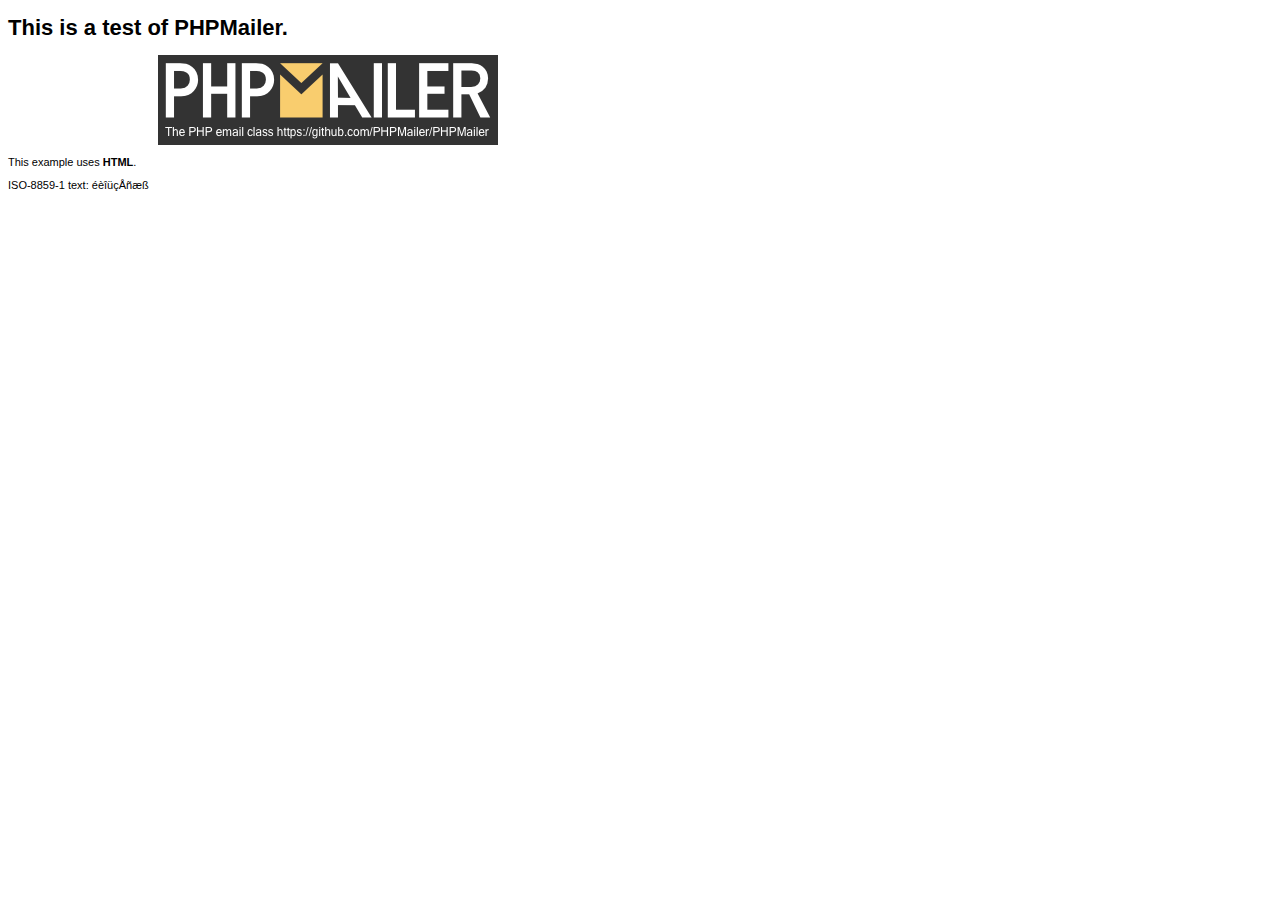
<file: phpmailer/examples/contents.html>
<!DOCTYPE HTML PUBLIC "-//W3C//DTD HTML 4.01 Transitional//EN" "http://www.w3.org/TR/html4/loose.dtd">
<html>
<head>
  <meta http-equiv="Content-Type" content="text/html; charset=iso-8859-1">
  <title>PHPMailer Test</title>
</head>
<body>
<div style="width: 640px; font-family: Arial, Helvetica, sans-serif; font-size: 11px;">
  <h1>This is a test of PHPMailer.</h1>
  <div align="center">
    <a href="https://github.com/PHPMailer/PHPMailer/"><img src="images/phpmailer.png" height="90" width="340" alt="PHPMailer rocks"></a>
  </div>
  <p>This example uses <strong>HTML</strong>.</p>
  <p>ISO-8859-1 text: ���������</p>
</div>
</body>
</html>
</file>
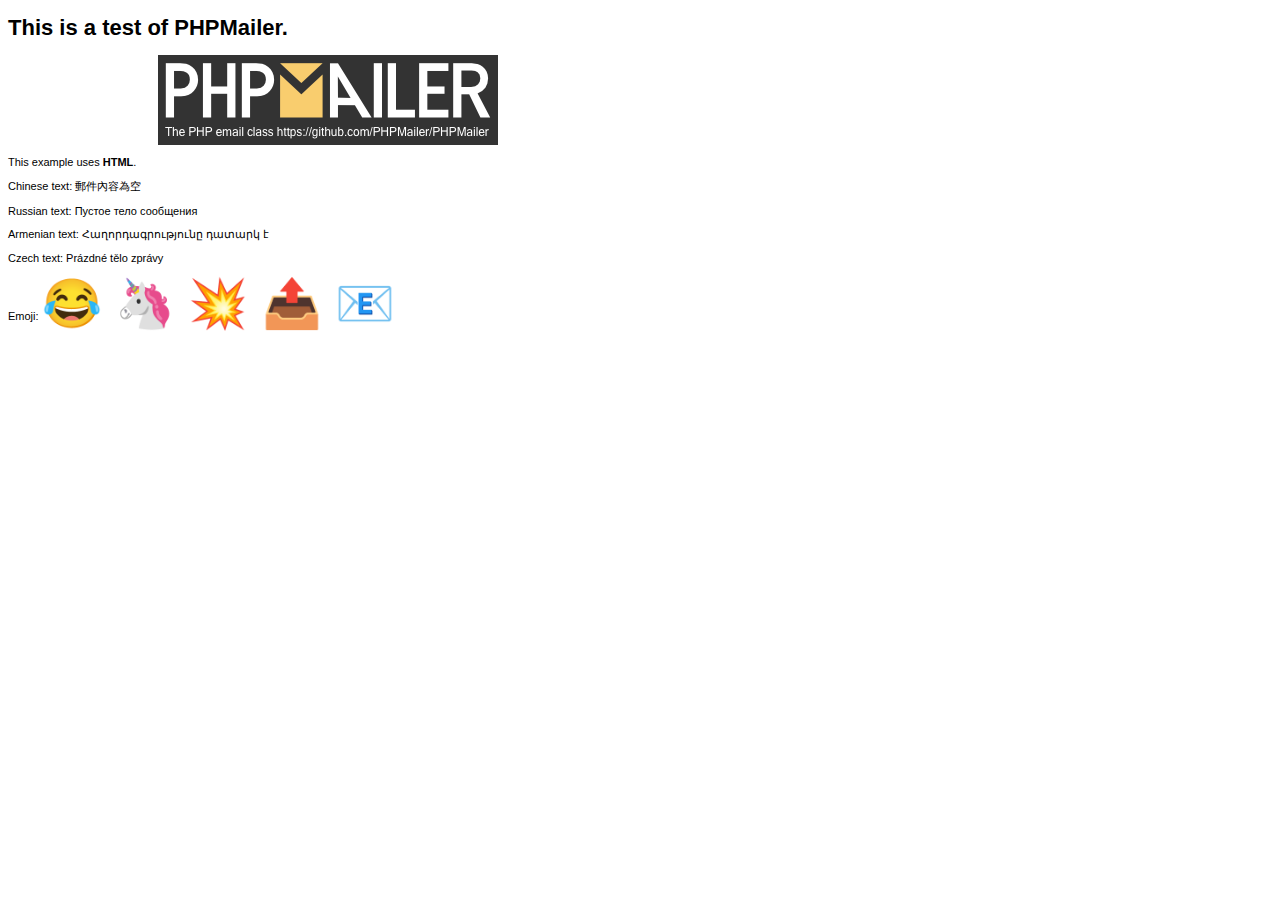
<file: phpmailer/examples/contentsutf8.html>
<!DOCTYPE HTML PUBLIC "-//W3C//DTD HTML 4.01 Transitional//EN" "http://www.w3.org/TR/html4/loose.dtd">
<html>
<head>
  <meta http-equiv="Content-Type" content="text/html; charset=utf-8">
  <title>PHPMailer Test</title>
</head>
<body>
<div style="width: 640px; font-family: Arial, Helvetica, sans-serif; font-size: 11px;">
  <h1>This is a test of PHPMailer.</h1>
  <div align="center">
    <a href="https://github.com/PHPMailer/PHPMailer/"><img src="images/phpmailer.png" height="90" width="340" alt="PHPMailer rocks"></a>
  </div>
  <p>This example uses <strong>HTML</strong>.</p>
  <p>Chinese text: 郵件內容為空</p>
  <p>Russian text: Пустое тело сообщения</p>
  <p>Armenian text: Հաղորդագրությունը դատարկ է</p>
  <p>Czech text: Prázdné tělo zprávy</p>
  <p>Emoji: <span style="font-size: 48px">😂 🦄 💥 📤 📧</span></p>
</div>
</body>
</html>
</file>
<file: css/style.css>
/*
@-webkit-keyframes fade {
    0% {
        opacity: .2;
        font-size: 13px;
    }
    25% {
        opacity: .6;
        font-size: 16px;
    }
    50% {
        opacity: 1;
        font-size: 20px;
    }
    
    75% {
        opacity: .6;
        font-size: 16px;
    }
    100% {
        opacity: .2;
        font-size: 13px;
    }
}
*/
@-webkit-keyframes fade {
    0% {
        opacity: 0;
        font-size: 13px;
    }
    10% {
        opacity: .2;
        font-size: 14px;
    }
    20% {
        opacity: .4;
        font-size: 15px;
    }
    
    30% {
        opacity: .6;
        font-size: 16px;
    }
    40% {
        opacity: .8;
        font-size: 17px;
    }
    50% {
        opacity: 1;
        font-size: 18px;
    }
    60% {
        opacity: .8;
        font-size: 17px;
    }
    70% {
        opacity: .6;
        font-size: 16px;
    }
    80% {
        opacity: .4;
        font-size: 15px;
    }
    90% {
        opacity: .2;
        font-size: 13px;
    }
    100% {
        opacity: 0;
        font-size: 12px;
    }
}
.vticker ul li {
    -webkit-animation: fade 15s infinite;
}
.vticker {
    border-right: 2px solid white;
}


body {
	font-family: 'Open Sans', sans-serif !important;
	line-height: 20px;
	color: #999999;
	font-size: 300;
	font-size: 16px;
    color: white;
}
ol, ul {
	list-style: none;
}
blockquote, q {
	quotes: none;
}
blockquote:before, blockquote:after,
q:before, q:after {
	content: '';
	content: none;
}
table {
	border-collapse: collapse;
	border-spacing: 0;
}
h1, h2, h3, h4, h5, h6
{
	font-family: 'Raleway', sans-serif;
	font-weight: 600;
	color: #222222;
}
p {
    color: white;
    line-height: 30px;
}
a, a:hover, a:focus, a:active{
    outline: none;
}

.section-padding{
	padding: 60px 0px;

}
h2 {
    line-height: 20px;
    margin: 0;
    font-size: 28px;
    font-weight: 700;
    text-transform: uppercase;
}
hr.botm-line {
    height: 3px;
    width: 60px;
    background: #ffb737;
    position: relative;
    border: 0;
    margin: 20px 0 20px 0;
}

/***************************************
home_header
***************************************/
.navbar {
    background-color: RGBa(44, 86, 0, 1);
}

.navbar a {
    color: white !important;
}

.navbar ul li.active a {
    background-color: RGBa(4, 156, 100, .51) !important;
}
button.navbar-toggle {
	border-color: white;
}
span.icon-bar {
	color: white;
}

.navbar-default .navbar-brand, .navbar-default .navbar-brand:hover, .navbar-default .navbar-brand:focus {
    color: white;
}

.top-nav-collapse {
    padding: 0; 
    background: rgba(44,86,0, 0.9);
}

.white, .white:hover, .white:focus
{
	color: #fff;
	width: 100% !important;
}
.block
{
	display: block;
}
.navbar-default .navbar-nav > .active > a, .navbar-default .navbar-nav > .active > a:focus, .navbar-default .navbar-nav > .active > a:hover {
    color: #fff;
/*    text-transform: uppercase;*/
    background-color: rgba(44,86,0, 0.21);
}
.navbar-default .navbar-nav > li > a
{
	color: #fff;
/*	text-transform: uppercase;*/
	font-size: 14px;
	font-weight: 300;
}
.navbar-default .navbar-nav > li > a:hover, .navbar-default .navbar-nav > li > a:focus
{
	color: #fff;
/*    text-transform: uppercase;*/
    background-color: rgba(44,86,0, 0.21);
}
.affix {
    background-color: #ffffff !important;
}
.affix .navbar-nav > li > a:hover, .affix .navbar-nav > li > a:focus
{
    background-color: rgba(44,86,0) !important;
}
#home_header{
	background: url('../images/fng.jpg') no-repeat fixed;
	background-size: cover;
	min-height: 650px;
	position: relative;
}
.bg-color{
/*	background-color: RGBA(48, 86, 0, 0.9);*/
	min-height: 750px;
    position: relative;
}
.wrapper {
    margin-top: 120px;
}
.wrapper img {
    width: 50%;
    margin: auto;
}
.vticker {
    height: 100%;
    margin-top: 120px;
    color: white;
}

.vticker ul {
    width: 100%;
    text-align: right;
}

.vticker li {
    padding: 20px;
    line-height: 20px;
}



ul.social-network {
	list-style: none;
	display: inline;
	margin-left:0 !important;
	padding: 0;
}
ul.social-network li {
	display: inline;
	margin: 0 5px;
}


/* footer social icons */
.social-network a.icoRss:hover {
	background-color: #F56505;
}
.social-network a.icoFacebook:hover {
	background-color:#3B5998;
}
.social-network a.icoTwitter:hover {
	background-color:#33ccff;
}
.social-network a.icoGoogle:hover {
	background-color:#BD3518;
}
.social-network a.icoVimeo:hover {
	background-color:#0590B8;
}
.social-network a.icoLinkedin:hover {
	background-color:#007bb7;
}
.social-network a.icoRss:hover i, .social-network a.icoFacebook:hover i, .social-network a.icoTwitter:hover i,
.social-network a.icoGoogle:hover i, .social-network a.icoVimeo:hover i, .social-network a.icoLinkedin:hover i {
	color:#fff;
}
a.socialIcon:hover, .socialHoverClass {
	color:#44BCDD;
}

.social-circle li a {
    margin-top: 30px !important;
	display:inline-block;
	position:relative;
	border-radius:50%;
	text-align:center;
	width: 50px;
	height: 50px;
	font-size:20px;
    border: 1px solid white;
}
.social-circle li i {
	margin:0;
	line-height:48px;
	text-align: center;
}

.social-circle li a:hover i, .triggeredHover {
	-moz-transform: rotate(360deg);
	-webkit-transform: rotate(360deg);
	-ms--transform: rotate(360deg);
	transform: rotate(360deg);
	-webkit-transition: all 0.2s;
	-moz-transition: all 0.2s;
	-o-transition: all 0.2s;
	-ms-transition: all 0.2s;
	transition: all 0.2s;
}
.social-circle i {
	color: #fff;
	-webkit-transition: all 0.8s;
	-moz-transition: all 0.8s;
	-o-transition: all 0.8s;
	-ms-transition: all 0.8s;
	transition: all 0.8s;
}
footer {
    height: 50px;
    background-color: RGB(46,86,0);
    color: white;
    line-height: 50px;
}
footer a {
    color: white !important;
}
footer li:hover a {
    color:black !important;
}

@media (max-width: 700px) {
	.navbar-brand, footer p {
		font-size: 10px;
	}
	footer p {
		text-align: center;
	}
}
</file>
<file: css/contact.css>
h1,
h2,
h3,
h4,
h5,
h6 {
    font-family: 'Raleway', sans-serif;
    font-weight: 600;
    color: #222222;
    margin-bottom: 20px;
    text-transform: uppercase;
    color: RGBa(44, 86, 0, 1);
    text-shadow: 0 1px 2px rgba(44, 86, 0, .15);
}

.brace {
    width: auto;
    min-width: 35px;
    padding-bottom: 20px;
    font-size: 2em;
    line-height: 2em;
    position: relative;
    text-align: center;
    vertical-align: middle;
    margin: 0 15px 15px;
    border: none;
    background-color: transparent;
    background-image: -webkit-radial-gradient(circle at 0 0, rgba(255, 255, 255, 0) 14.5px, #fff 15.5px, #fff 19.5px, rgba(255, 255, 255, 0) 20.5px), -webkit-radial-gradient(circle at 35px 0, rgba(255, 255, 255, 0) 14.5px, #fff 15.5px, #fff 19.5px, rgba(255, 255, 255, 0) 20.5px);
    background-image: -webkit-radial-gradient(0 0 circle, rgba(255, 255, 255, 0) 14.5px, #fff 15.5px, #fff 19.5px, rgba(255, 255, 255, 0) 20.5px), -webkit-radial-gradient(35px 0 circle, rgba(255, 255, 255, 0) 14.5px, #fff 15.5px, #fff 19.5px, rgba(255, 255, 255, 0) 20.5px);
    background-image: radial-gradient(circle at 0 0, rgba(255, 255, 255, 0) 14.5px, #fff 15.5px, #fff 19.5px, rgba(255, 255, 255, 0) 20.5px), radial-gradient(circle at 35px 0, rgba(255, 255, 255, 0) 14.5px, #fff 15.5px, #fff 19.5px, rgba(255, 255, 255, 0) 20.5px);
    background-size: 35px 20px;
    background-position: center bottom;
    background-repeat: no-repeat;
    text-transform: lowercase;
    font-style: italic;
    color: #fff;
    -webkit-filter: drop-shadow(0 1px 1px rgba(0, 0, 0, 0.15));
    filter: drop-shadow(0 1px 1px rgba(0, 0, 0, 0.15));
}

.brace:before {
    width: 50%;
    border-top: 5px solid #fff;
    border-left: 1px solid transparent;
    /* play with this until you like the look of it */
    border-top-left-radius: 20% 30px;
    height: 100%;
    content: "";
    position: absolute;
    top: 100%;
    left: -15px;
    box-sizing: border-box;
    margin-top: -5px;
}

.brace:after {
    width: 50%;
    border-top: 5px solid #fff;
    border-right: 1px solid transparent;
    /* play with this until you like the look of it */
    border-top-right-radius: 20% 30px;
    height: 100%;
    content: "";
    position: absolute;
    top: 100%;
    right: -15px;
    box-sizing: border-box;
    margin-top: -5px;
}

b {
    color: RGBa(44, 86, 0, 1);
}
.navbar {
    background-color: RGBa(44, 86, 0, 1);
}

.navbar a {
    color: white !important;
}

.navbar ul li.active a {
    background-color: RGBa(4, 156, 100, .51) !important;
}
#contact-page {
    margin-top: 50px;
}
.contact-map {
  width: 100%;
  height: 385px;
  margin-bottom: 70px
}

.contact-info .heading, 
.contact-form .heading {
  text-transform: capitalize;
}

.contact-form .form-group {
  margin-bottom: 20px;
}

#contact-page 
.form-control::-moz-placeholder {
  color: #8D8D8D;
}

#contact-page .form-control {
  background-color:RGBa(44,86,0,.2) ;
  border: 1px solid RGB(44,86,0);
  color: white;
  height: 46px;
  padding: 6px 12px;
  width: 100%;
  font-size: 16px;
  border-radius: 4px;
  box-shadow:inherit;
}

#contact-page #message {
  height:160px;
  resize:none;
}

#main-contact-form .btn-primary {
  margin-bottom: 15px;
  margin-top: 20px;
}


#contact-page .form-control:focus, 
#contact-page .form-control:hover {
  box-shadow: inherit;
  border-color: RGB(44,86,0);
}

#contact-page .contact-info {
  padding: 0 20px;
}

#contact-page .contact-info address {
  margin-bottom: 40px;
  margin-top: -5px;
    margin-top: 50px;
    text-align: center;
}

#contact-page .contact-info p {
  margin-bottom: 0;
  color: #696763;
  font-size: 16px;
  line-height: 25px;
}

.social-networks{
  overflow: hidden;
  text-align: center;
}

.social-networks ul {
  margin-top: -5px;
  padding: 0;
  display: inline-block;
}

.social-networks ul li {
  float: left;
  text-decoration: none;
  list-style: none;
  margin-right: 20px;
}

.social-networks ul li:last-child{
  margin-right: 0;
}

.social-networks ul li a {
  color: #999;
  font-size: 25px;
}

.contact-info .social-networks ul li a i{
  background: none;
}

.contact-info .social-networks ul li a:hover{
  color: RGB(44,86,0);
}

.submit {
    background-color: RGB(44,86,0);
    color: white !important;
}
footer {
    height: 50px;
    background-color: RGB(46,86,0);
    color: white;
    line-height: 50px;
}
footer a {
    color: white !important;
}
footer li:hover a {
    color:black !important;
}

footer * {
	margin-bottom: 0;
}
@media (max-width: 700px) {
	.navbar-brand, footer p {
		font-size: 10px;
	}
	footer p {
		text-align: center;
	}
}
#msg1
{
	text-align:center;
	font-size:24px !important;
	color:#35ff0d;
}
</file>
<file: css/growers.css>
* {
    margin-bottom: 0;
}
h1,
h2,
h3,
h4,
h5,
h6 {
    font-family: 'Raleway', sans-serif;
    font-weight: 600;
    color: #222222;
    margin-bottom: 20px;
    text-transform: uppercase;
    color: RGBa(44, 86, 0, 1);
    text-shadow: 0 1px 2px rgba(44, 86, 0, .15);
}

.brace {
    width: auto;
    min-width: 35px;
    padding-bottom: 20px;
    font-size: 2em;
    line-height: 2em;
    position: relative;
    text-align: center;
    vertical-align: middle;
    margin: 0 15px 15px;
    border: none;
    background-color: transparent;
    background-image: -webkit-radial-gradient(circle at 0 0, rgba(255, 255, 255, 0) 14.5px, #fff 15.5px, #fff 19.5px, rgba(255, 255, 255, 0) 20.5px), -webkit-radial-gradient(circle at 35px 0, rgba(255, 255, 255, 0) 14.5px, #fff 15.5px, #fff 19.5px, rgba(255, 255, 255, 0) 20.5px);
    background-image: -webkit-radial-gradient(0 0 circle, rgba(255, 255, 255, 0) 14.5px, #fff 15.5px, #fff 19.5px, rgba(255, 255, 255, 0) 20.5px), -webkit-radial-gradient(35px 0 circle, rgba(255, 255, 255, 0) 14.5px, #fff 15.5px, #fff 19.5px, rgba(255, 255, 255, 0) 20.5px);
    background-image: radial-gradient(circle at 0 0, rgba(255, 255, 255, 0) 14.5px, #fff 15.5px, #fff 19.5px, rgba(255, 255, 255, 0) 20.5px), radial-gradient(circle at 35px 0, rgba(255, 255, 255, 0) 14.5px, #fff 15.5px, #fff 19.5px, rgba(255, 255, 255, 0) 20.5px);
    background-size: 35px 20px;
    background-position: center bottom;
    background-repeat: no-repeat;
    text-transform: lowercase;
    font-style: italic;
    color: #fff;
    -webkit-filter: drop-shadow(0 1px 1px rgba(0, 0, 0, 0.15));
    filter: drop-shadow(0 1px 1px rgba(0, 0, 0, 0.15));
}

.brace:before {
    width: 50%;
    border-top: 5px solid #fff;
    border-left: 1px solid transparent;
    /* play with this until you like the look of it */
    border-top-left-radius: 20% 30px;
    height: 100%;
    content: "";
    position: absolute;
    top: 100%;
    left: -15px;
    box-sizing: border-box;
    margin-top: -5px;
}

.brace:after {
    width: 50%;
    border-top: 5px solid #fff;
    border-right: 1px solid transparent;
    /* play with this until you like the look of it */
    border-top-right-radius: 20% 30px;
    height: 100%;
    content: "";
    position: absolute;
    top: 100%;
    right: -15px;
    box-sizing: border-box;
    margin-top: -5px;
}

b {
    color: RGBa(44, 86, 0, 1);
}


.navbar {
    background-color: RGBa(44, 86, 0, 1);
}

.navbar a {
    color: white !important;
}

.navbar ul li.active a {
    background-color: RGBa(4, 156, 100, .51) !important;
}


.images img {
    width: 100%;
    margin-bottom: 20px;
}

footer * {
	margin-bottom: 0;
}
footer {
    height: 50px;
    background-color: RGB(46,86,0);
    color: white;
    line-height: 50px;
    padding-bottom: 0;
}
@media (max-width: 700px) {
	.navbar-brand, footer p {
		font-size: 10px;
	}
	footer p {
		text-align: center;
	}
}
footer a {
    color: white !important;
}
footer li:hover a {
    color:black !important;
}
main {
    margin: 50px;
}
</file>
<file: css/process.css>
h1,
h2,
h3,
h4,
h5,
h6 {
    font-family: 'Raleway', sans-serif;
    font-weight: 600;
    color: #222222;
    margin-bottom: 20px;
    text-transform: uppercase;
    color: RGBa(44, 86, 0, 1);
    text-shadow: 0 1px 2px rgba(44, 86, 0, .15);
}

.brace {
    width: auto;
    min-width: 35px;
    padding-bottom: 20px;
    font-size: 2em;
    line-height: 2em;
    position: relative;
    text-align: center;
    vertical-align: middle;
    margin: 0 15px 15px;
    border: none;
    background-color: transparent;
    background-image: -webkit-radial-gradient(circle at 0 0, rgba(255, 255, 255, 0) 14.5px, #fff 15.5px, #fff 19.5px, rgba(255, 255, 255, 0) 20.5px), -webkit-radial-gradient(circle at 35px 0, rgba(255, 255, 255, 0) 14.5px, #fff 15.5px, #fff 19.5px, rgba(255, 255, 255, 0) 20.5px);
    background-image: -webkit-radial-gradient(0 0 circle, rgba(255, 255, 255, 0) 14.5px, #fff 15.5px, #fff 19.5px, rgba(255, 255, 255, 0) 20.5px), -webkit-radial-gradient(35px 0 circle, rgba(255, 255, 255, 0) 14.5px, #fff 15.5px, #fff 19.5px, rgba(255, 255, 255, 0) 20.5px);
    background-image: radial-gradient(circle at 0 0, rgba(255, 255, 255, 0) 14.5px, #fff 15.5px, #fff 19.5px, rgba(255, 255, 255, 0) 20.5px), radial-gradient(circle at 35px 0, rgba(255, 255, 255, 0) 14.5px, #fff 15.5px, #fff 19.5px, rgba(255, 255, 255, 0) 20.5px);
    background-size: 35px 20px;
    background-position: center bottom;
    background-repeat: no-repeat;
    text-transform: lowercase;
    font-style: italic;
    color: #fff;
    -webkit-filter: drop-shadow(0 1px 1px rgba(0, 0, 0, 0.15));
    filter: drop-shadow(0 1px 1px rgba(0, 0, 0, 0.15));
}

.brace:before {
    width: 50%;
    border-top: 5px solid #fff;
    border-left: 1px solid transparent;
    /* play with this until you like the look of it */
    border-top-left-radius: 20% 30px;
    height: 100%;
    content: "";
    position: absolute;
    top: 100%;
    left: -15px;
    box-sizing: border-box;
    margin-top: -5px;
}

.brace:after {
    width: 50%;
    border-top: 5px solid #fff;
    border-right: 1px solid transparent;
    /* play with this until you like the look of it */
    border-top-right-radius: 20% 30px;
    height: 100%;
    content: "";
    position: absolute;
    top: 100%;
    right: -15px;
    box-sizing: border-box;
    margin-top: -5px;
}

.navbar {
    background-color: RGBa(44, 86, 0, 1);
}

.navbar a {
    color: white !important;
}

.navbar ul li.active a {
    background-color: RGBa(4, 156, 100, .51) !important;
}

.images img {
    width: 100%;
    margin-bottom: 20px;
}

.timeline {
    list-style: none;
    padding: 0;
    position: relative;
}
#about {
    margin-top: 50px;
}
.timeline:before {
    top: 0;
    bottom: 0;
    position: absolute;
    content: "";
    width: 2px;
    background-color: #f1f1f1;
    left: 40px;
    margin-left: -1.5px;
}

.timeline > li {
    margin-bottom: 50px;
    position: relative;
    min-height: 50px;
}

.timeline > li:before,
.timeline > li:after {
    content: " ";
    display: table;
}

.timeline > li:after {
    clear: both;
}

.timeline > li .timeline-panel {
    width: 100%;
    float: right;
    padding: 0 20px 0 100px;
    position: relative;
    text-align: left;
}

.timeline > li .timeline-panel:before {
    border-left-width: 0;
    border-right-width: 15px;
    left: -15px;
    right: auto;
}

.timeline > li .timeline-panel:after {
    border-left-width: 0;
    border-right-width: 14px;
    left: -14px;
    right: auto;
}

.timeline > li .timeline-image {
    left: 0;
    margin-left: 0;
    position: absolute;
    z-index: 100;
    color: white;
    border-radius: 100%;
    border: 7px solid #f1f1f1;
    text-align: center;
    overflow: hidden;
    width: 80px;
    height: 80px;
}

.timeline > li .timeline-image img {
    width: 80px;
    height: 80px;
}
.timeline > li.timeline-inverted > .timeline-panel {
    float: right;
    text-align: left;
    padding: 0 20px 0 100px;
}

.timeline > li.timeline-inverted > .timeline-panel:before {
    border-left-width: 0;
    border-right-width: 15px;
    left: -15px;
    right: auto;
}

.timeline > li.timeline-inverted > .timeline-panel:after {
    border-left-width: 0;
    border-right-width: 14px;
    left: -14px;
    right: auto;
}

.timeline > li:last-child {
    margin-bottom: 0;
}

.timeline .timeline-heading h4 {
    margin-top: 0;
    /*  color: inherit;*/
}

.timeline .timeline-body > p,
.timeline .timeline-body > ul {
    margin-bottom: 0;
}

@media (min-width: 768px) {
    .timeline:before {
        left: 50%;
    }
    .timeline > li {
        margin-bottom: 100px;
        min-height: 100px;
    }
    .timeline > li .timeline-panel {
        width: 41%;
        float: left;
        padding: 0 20px 20px 30px;
        text-align: right;
    }
    .timeline > li .timeline-image {
        width: 100px;
        height: 100px;
        left: 50%;
        margin-left: -50px;
    }
    
    .timeline > li .timeline-image img {
        width: 100px;
        height: 100px;
    }
    .timeline > li .timeline-image h4 {
        font-size: 13px;
        margin-top: 16px;
        line-height: 18px;
    }
    .timeline > li.timeline-inverted > .timeline-panel {
        float: right;
        text-align: left;
        padding: 0 30px 20px 20px;
    }
}

@media (min-width: 992px) {
    .timeline > li {
        min-height: 150px;
    }
    .timeline > li .timeline-panel {
        padding: 0 20px 20px;
    }
    .timeline > li .timeline-image {
        width: 150px;
        height: 150px;
        margin-left: -75px;
    }
    
    .timeline > li .timeline-image img {
        width: 150px;
        height: 150px;
    }
    .timeline > li .timeline-image h4 {
        font-size: 18px;
        margin-top: 30px;
        line-height: 26px;
    }
    .timeline > li.timeline-inverted > .timeline-panel {
        padding: 0 20px 20px;
    }
}

@media (min-width: 1200px) {
    .timeline > li {
        min-height: 170px;
    }
    .timeline > li .timeline-panel {
        padding: 0 20px 20px 100px;
    }
    .timeline > li .timeline-image {
        width: 170px;
        height: 170px;
        margin-left: -85px;
    }
    .timeline > li .timeline-image img {
        width: 170px;
        height: 170px;
    }
    .timeline > li .timeline-image h4 {
        margin-top: 40px;
    }
    .timeline > li.timeline-inverted > .timeline-panel {
        padding: 0 100px 20px 20px;
    }
}

footer * {
	margin-bottom: 0;
}
footer {
    height: 50px;
    background-color: RGB(46,86,0);
    color: white;
    line-height: 50px;
}
footer a {
    color: white !important;
}
footer li:hover a {
    color:black !important;
}
@media (max-width: 700px) {
	.navbar-brand, footer p {
		font-size: 10px;
	}
	footer p {
		text-align: center;
	}
}
</file>
<file: css/profile.css>
h1,
h2,
h3,
h4,
h5,
h6 {
    font-family: 'Raleway', sans-serif;
    font-weight: 600;
    color: #222222;
    margin-bottom: 20px;
    text-transform: uppercase;
    color: RGBa(44, 86, 0, 1);
    text-shadow: 0 1px 2px rgba(44, 86, 0, .15);
}

.brace {
    width: auto;
    min-width: 35px;
    padding-bottom: 20px;
    font-size: 2em;
    line-height: 2em;
    position: relative;
    text-align: center;
    vertical-align: middle;
    margin: 0 15px 15px;
    border: none;
    background-color: transparent;
    background-image: -webkit-radial-gradient(circle at 0 0, rgba(255, 255, 255, 0) 14.5px, #fff 15.5px, #fff 19.5px, rgba(255, 255, 255, 0) 20.5px), -webkit-radial-gradient(circle at 35px 0, rgba(255, 255, 255, 0) 14.5px, #fff 15.5px, #fff 19.5px, rgba(255, 255, 255, 0) 20.5px);
    background-image: -webkit-radial-gradient(0 0 circle, rgba(255, 255, 255, 0) 14.5px, #fff 15.5px, #fff 19.5px, rgba(255, 255, 255, 0) 20.5px), -webkit-radial-gradient(35px 0 circle, rgba(255, 255, 255, 0) 14.5px, #fff 15.5px, #fff 19.5px, rgba(255, 255, 255, 0) 20.5px);
    background-image: radial-gradient(circle at 0 0, rgba(255, 255, 255, 0) 14.5px, #fff 15.5px, #fff 19.5px, rgba(255, 255, 255, 0) 20.5px), radial-gradient(circle at 35px 0, rgba(255, 255, 255, 0) 14.5px, #fff 15.5px, #fff 19.5px, rgba(255, 255, 255, 0) 20.5px);
    background-size: 35px 20px;
    background-position: center bottom;
    background-repeat: no-repeat;
    text-transform: lowercase;
    font-style: italic;
    color: #fff;
    -webkit-filter: drop-shadow(0 1px 1px rgba(0, 0, 0, 0.15));
    filter: drop-shadow(0 1px 1px rgba(0, 0, 0, 0.15));
}

.brace:before {
    width: 50%;
    border-top: 5px solid #fff;
    border-left: 1px solid transparent;
    /* play with this until you like the look of it */
    border-top-left-radius: 20% 30px;
    height: 100%;
    content: "";
    position: absolute;
    top: 100%;
    left: -15px;
    box-sizing: border-box;
    margin-top: -5px;
}

.brace:after {
    width: 50%;
    border-top: 5px solid #fff;
    border-right: 1px solid transparent;
    /* play with this until you like the look of it */
    border-top-right-radius: 20% 30px;
    height: 100%;
    content: "";
    position: absolute;
    top: 100%;
    right: -15px;
    box-sizing: border-box;
    margin-top: -5px;
}

b {
    color: RGBa(44, 86, 0, 1);
}


.navbar {
    background-color: RGBa(44, 86, 0, 1);
}

.navbar a {
    color: white !important;
}

.navbar ul li.active a {
    background-color: RGBa(4, 156, 100, .51) !important;
}


.images img {
    width: 100%;
    margin-bottom: 20px;
}
footer {
    height: 50px;
    background-color: RGB(46,86,0);
    color: white;
    line-height: 50px;
}
footer a {
    color: white !important;
}
footer li:hover a {
    color:black !important;
}

footer * {
	margin-bottom: 0;
}
.col-md-6 {
    margin-bottom: 30px;
}
@media (max-width: 700px) {
	.navbar-brand, footer p {
		font-size: 10px;
	}
	footer p {
		text-align: center;
	}
}
@media (min-width: 991px){
    .col-md-3 {
        margin-top: 10px;
        height: 300px;
        margin-bottom: 10px;
        border: 1px solid grey;
    }
    .col-md-3:first-of-type {
        border-bottom-left-radius: 10px;
        border-top-left-radius: 10px;
    }
    
    .col-md-3:last-of-type {
        border-bottom-right-radius: 10px;
        border-top-right-radius: 10px;
    }
}
</file>
